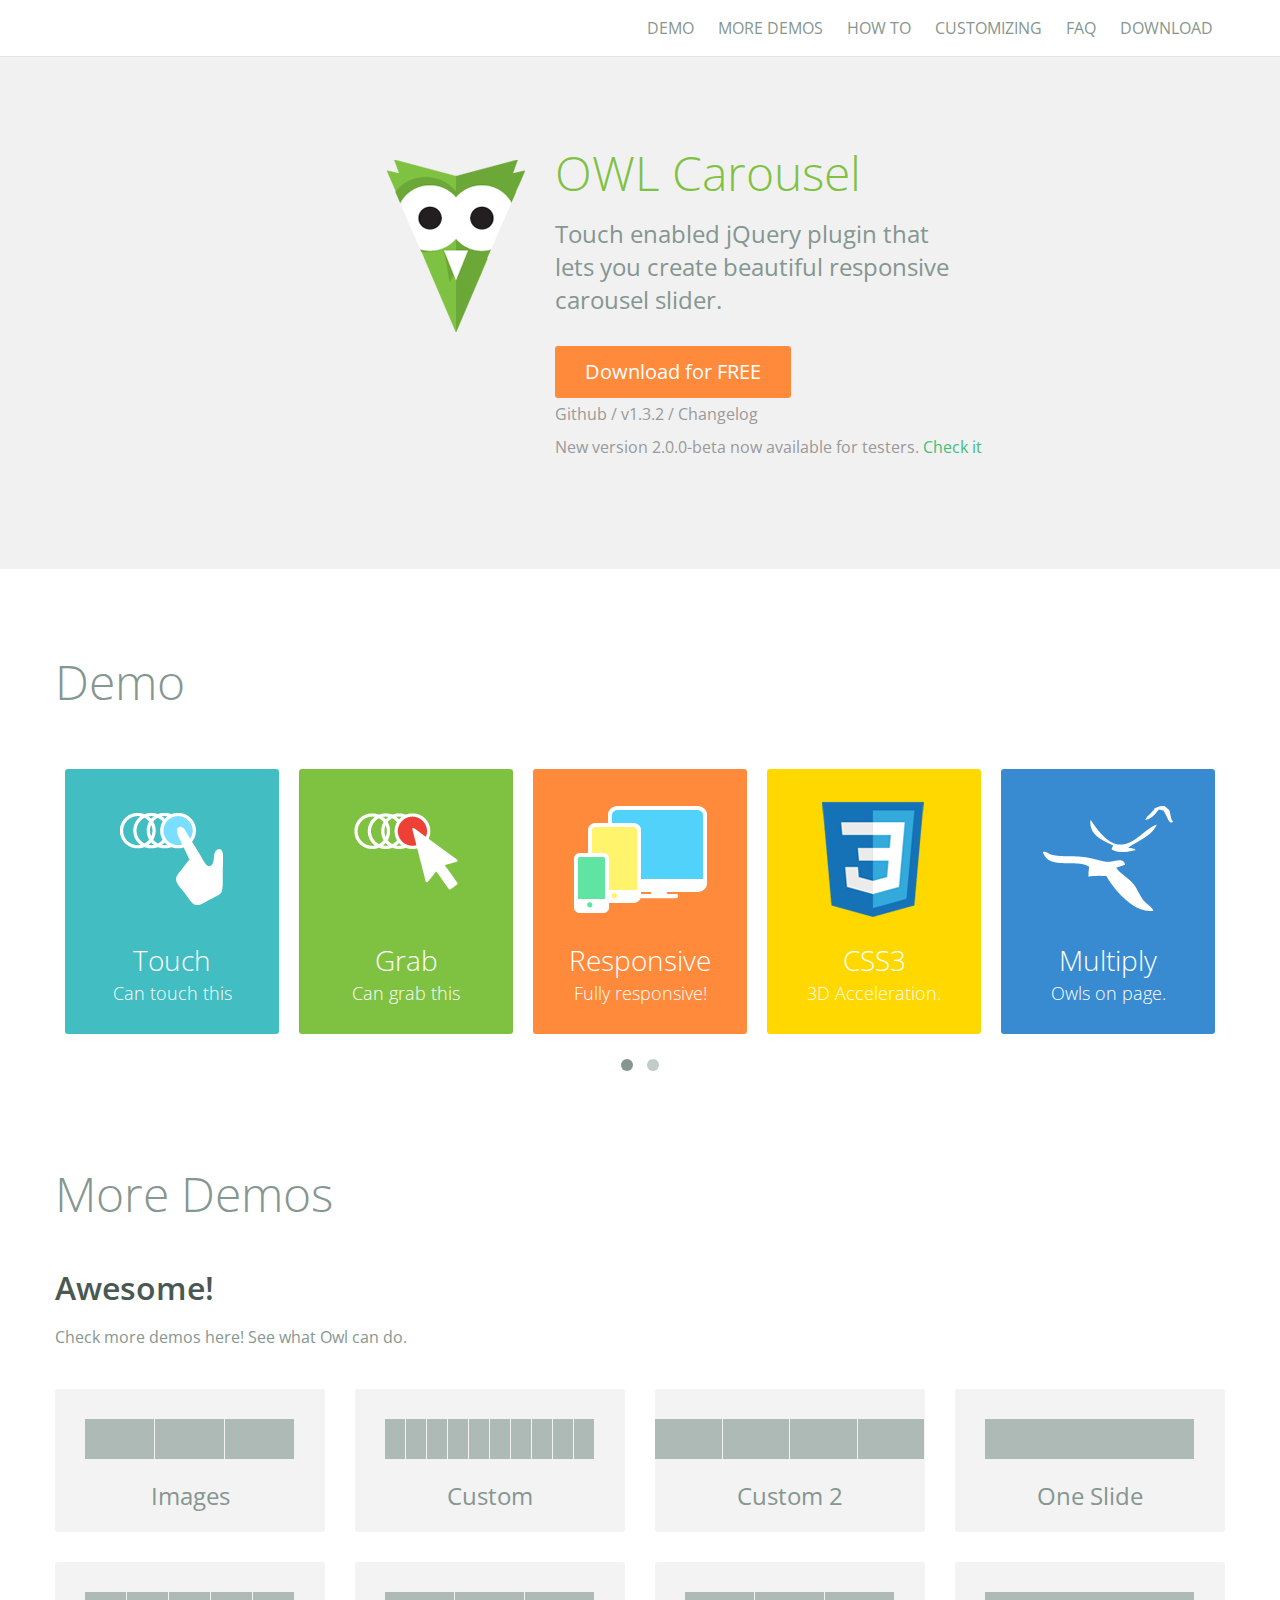
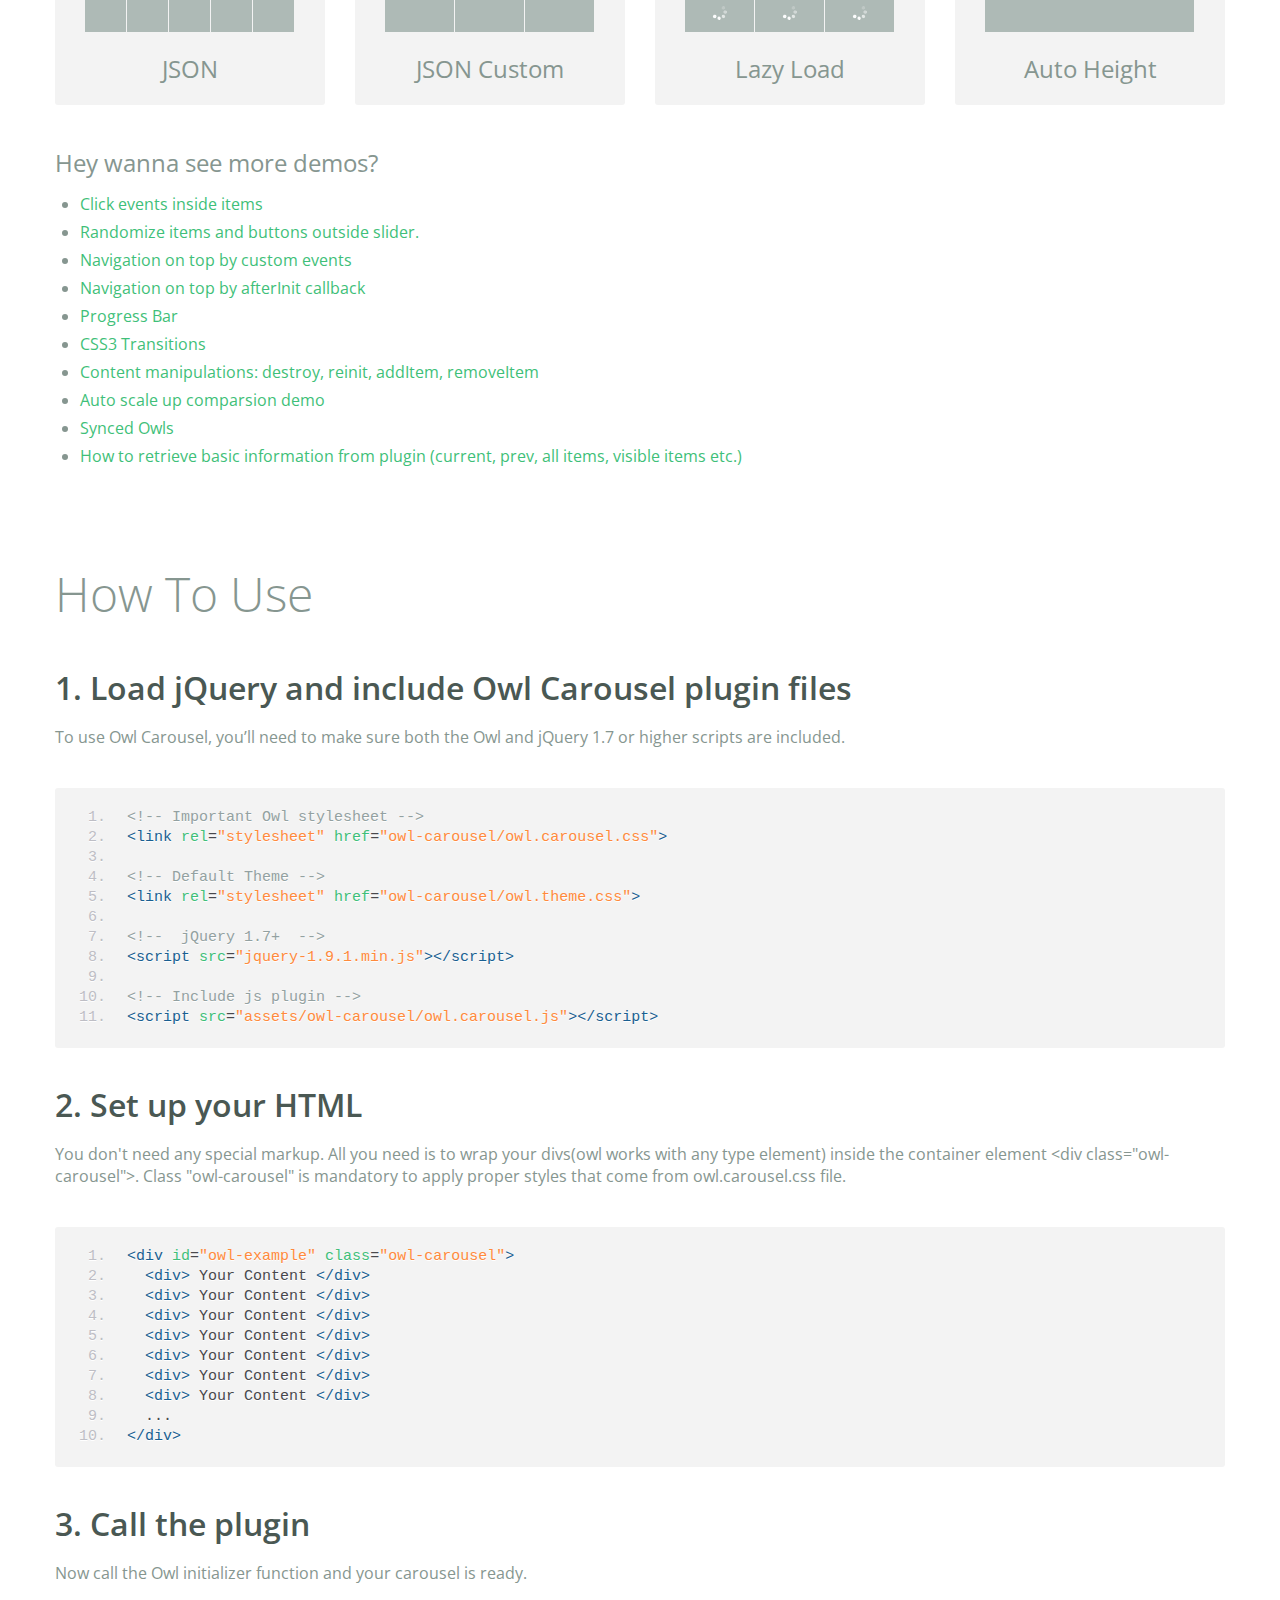
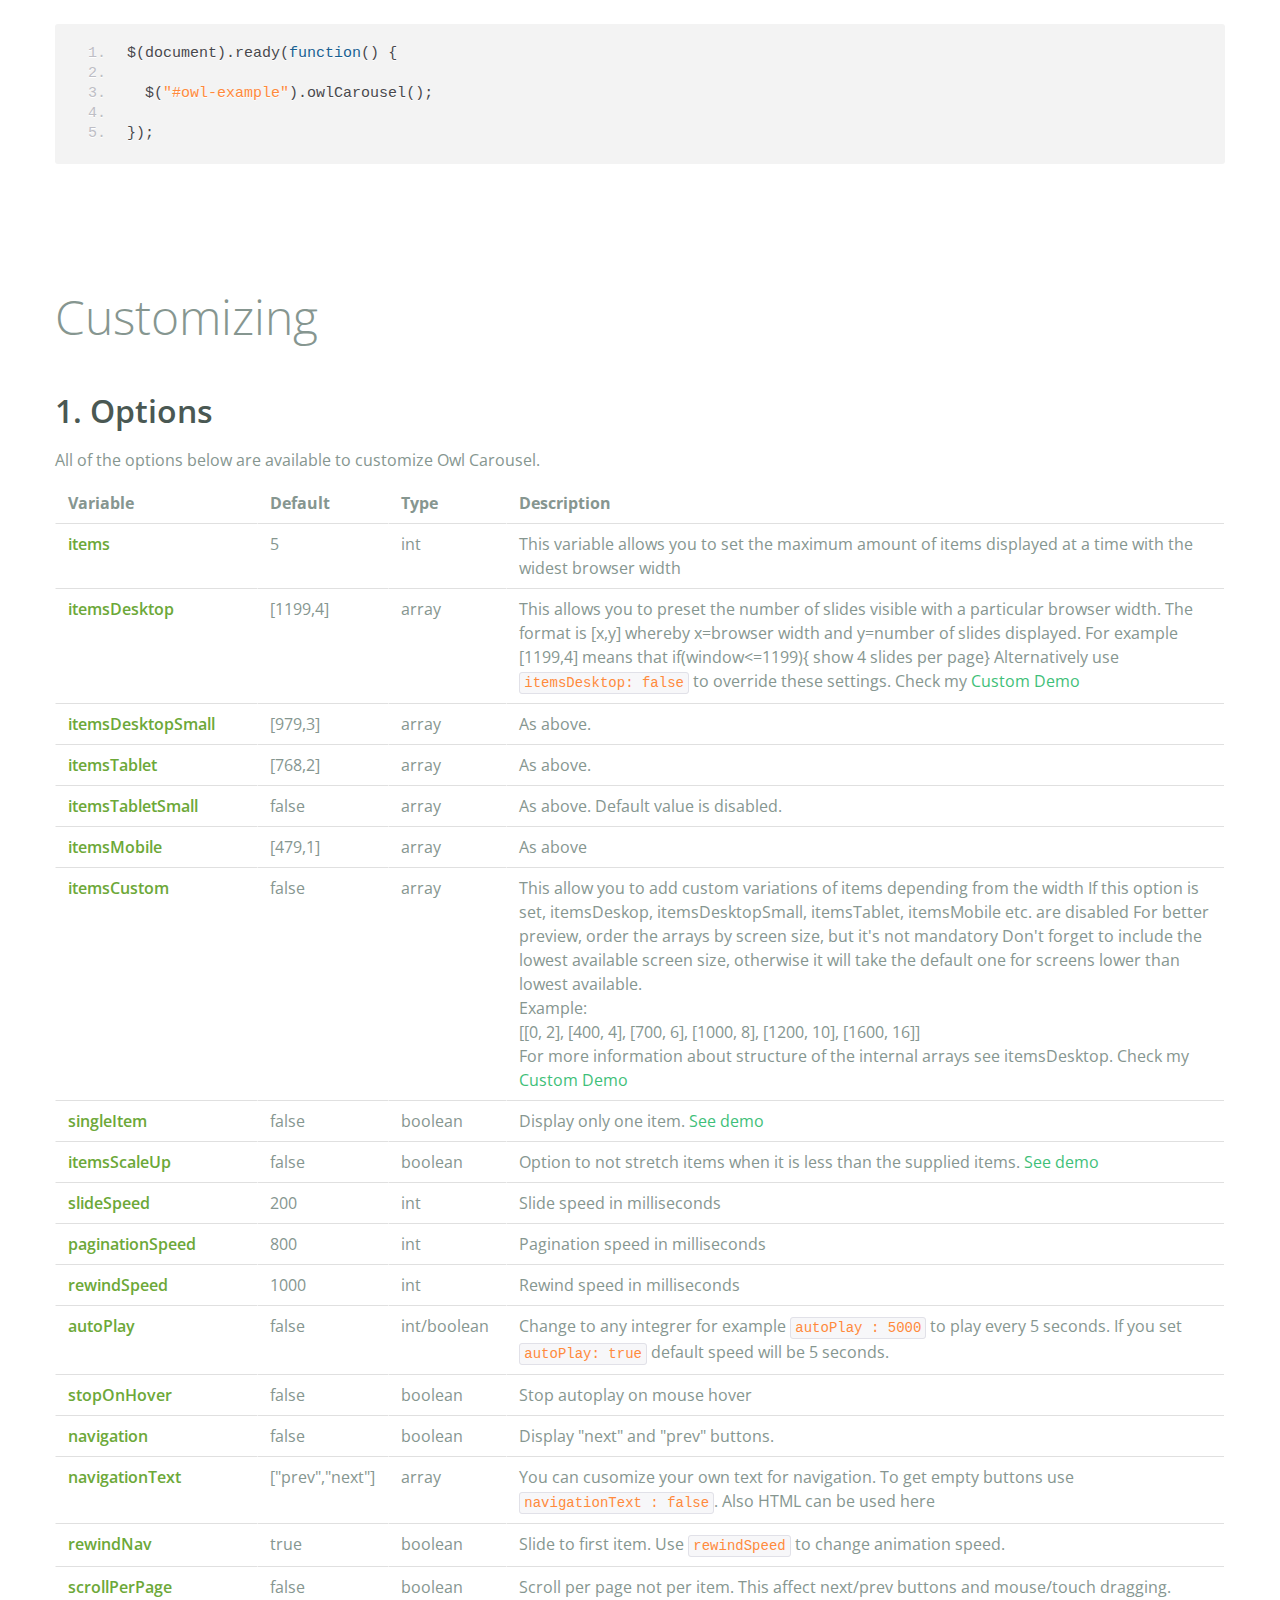
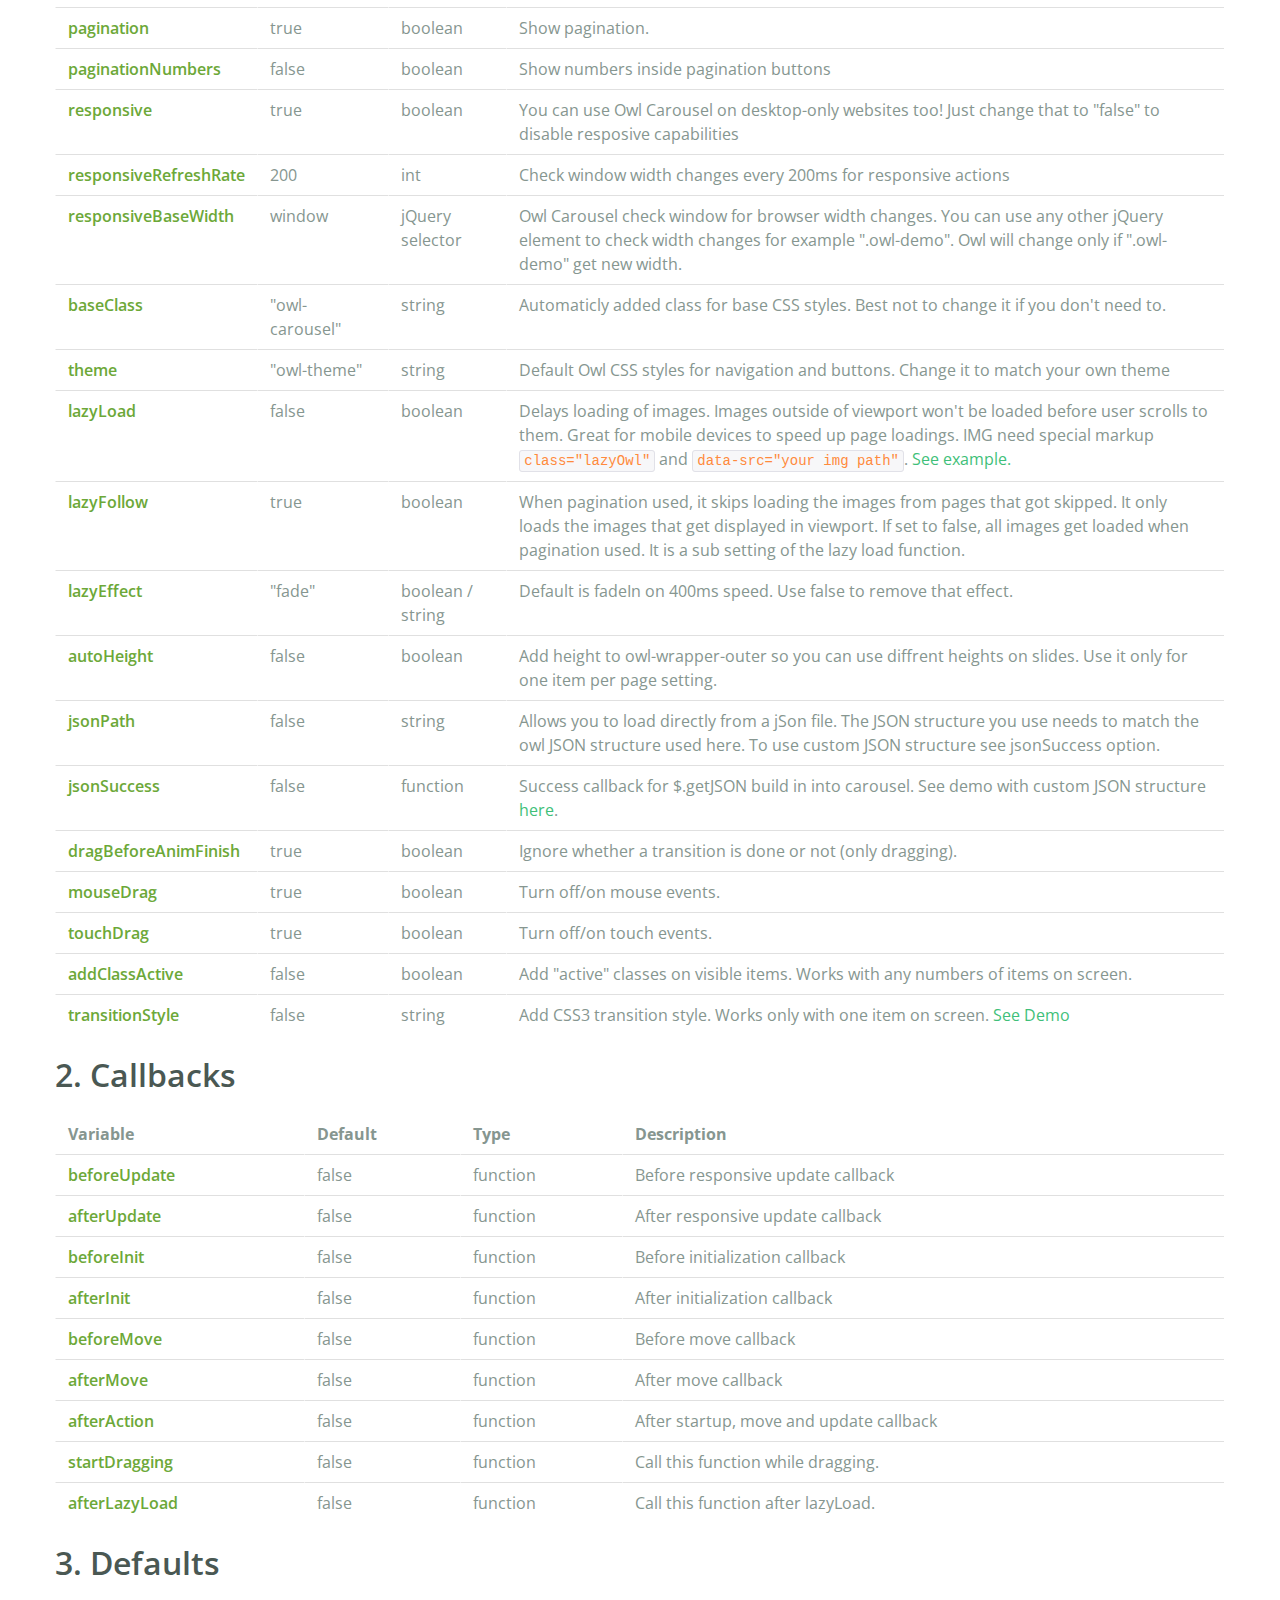
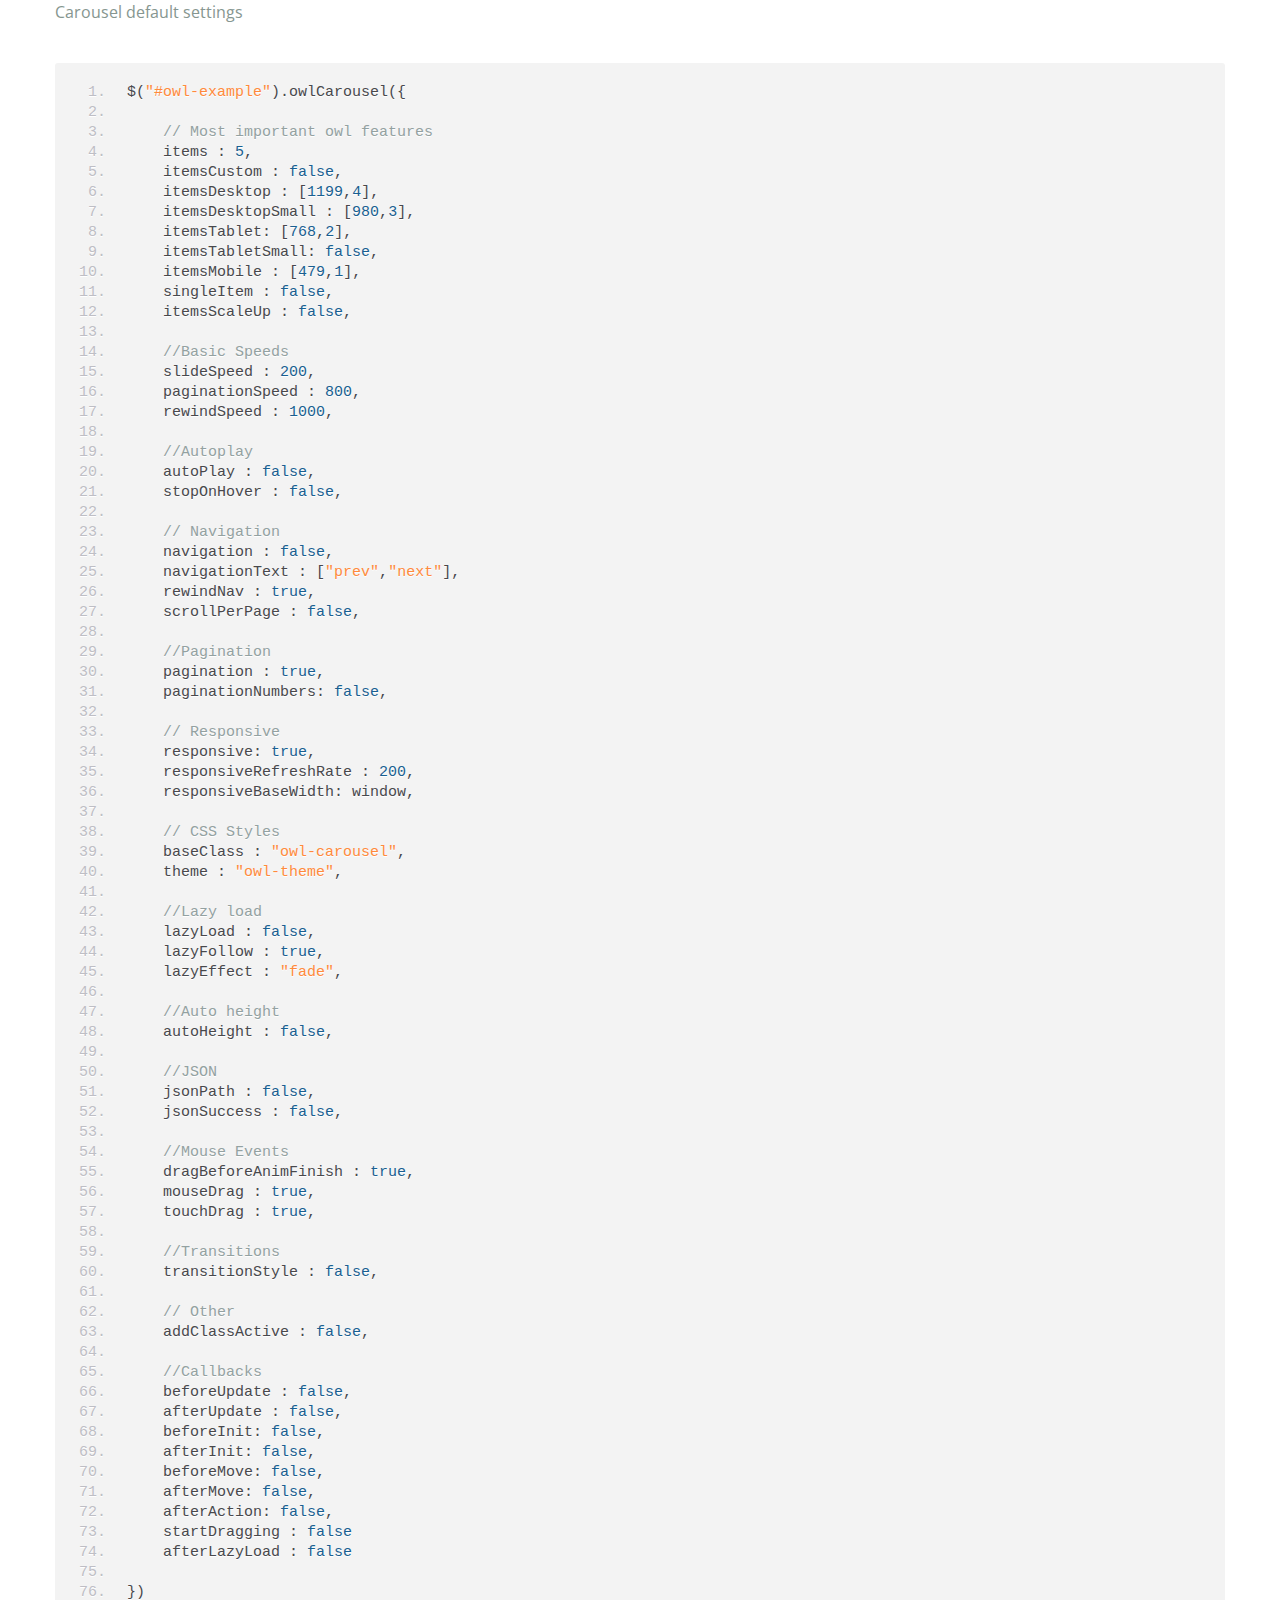
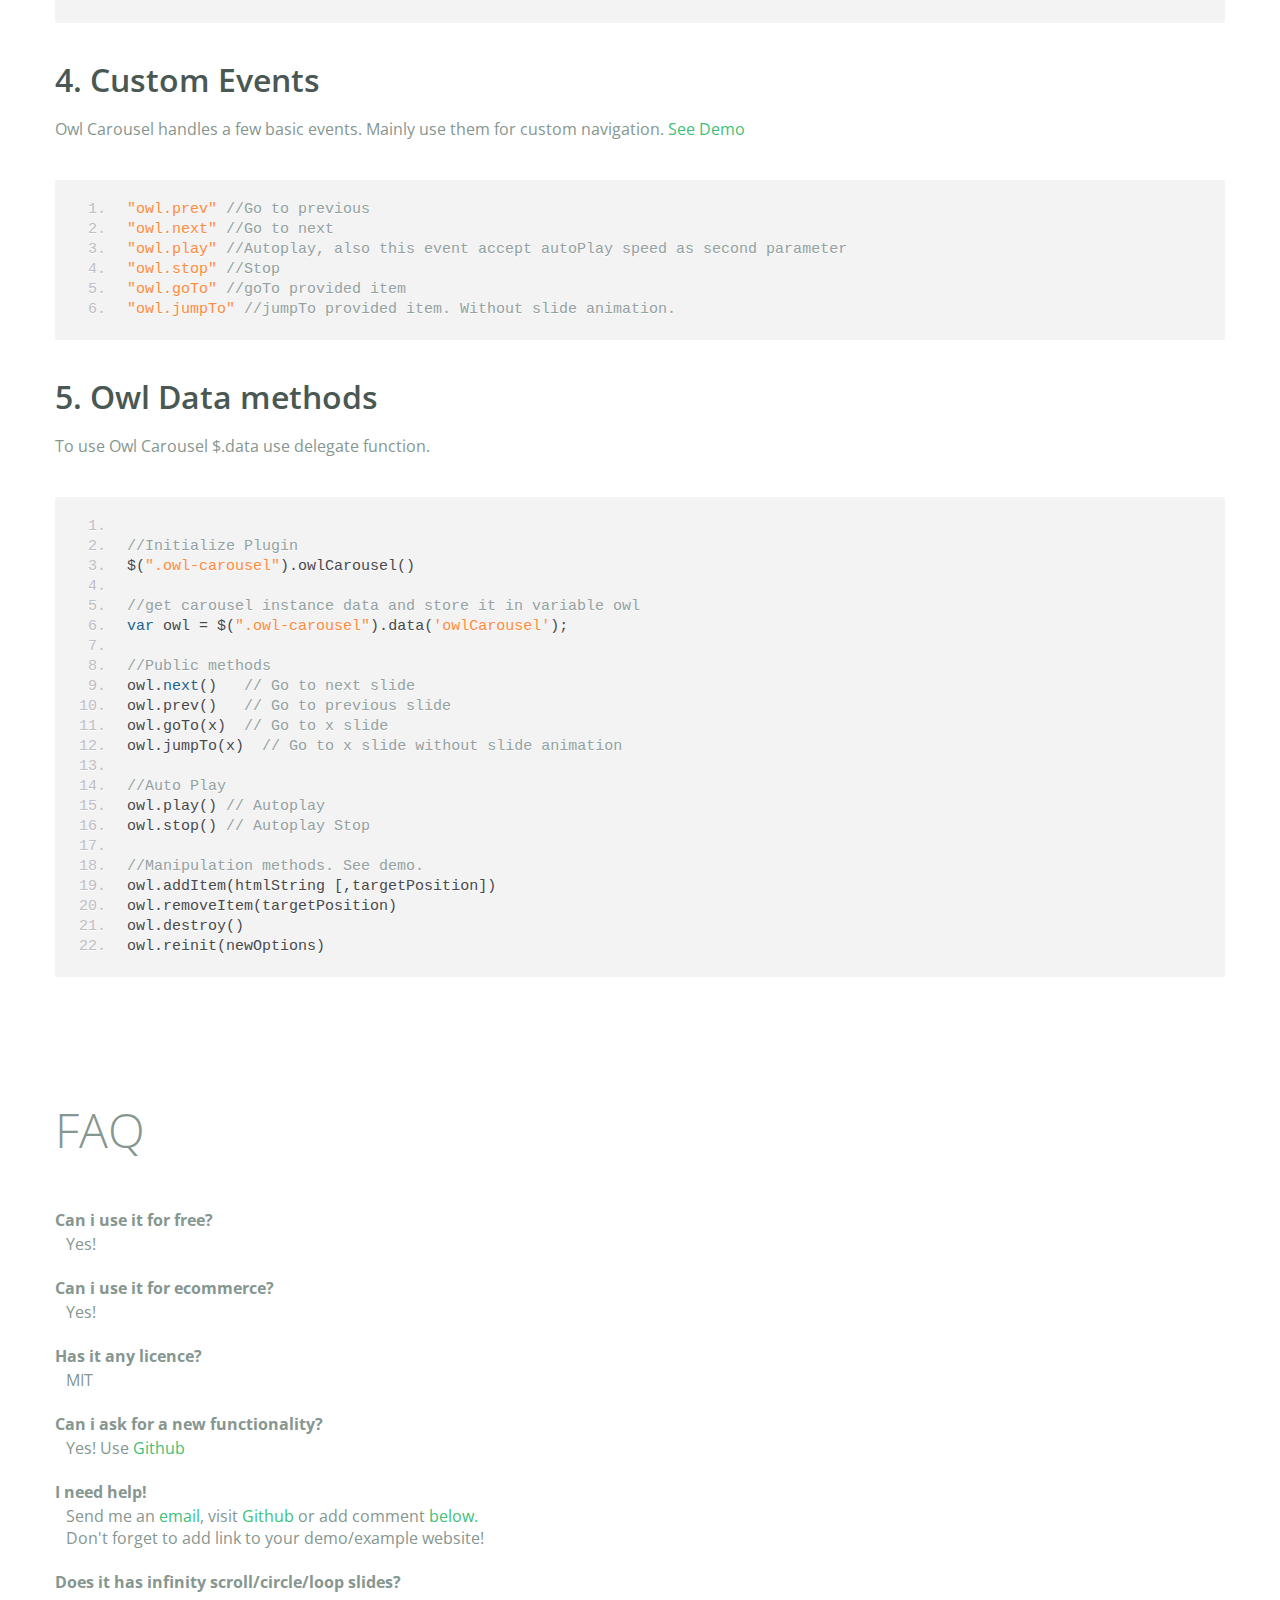
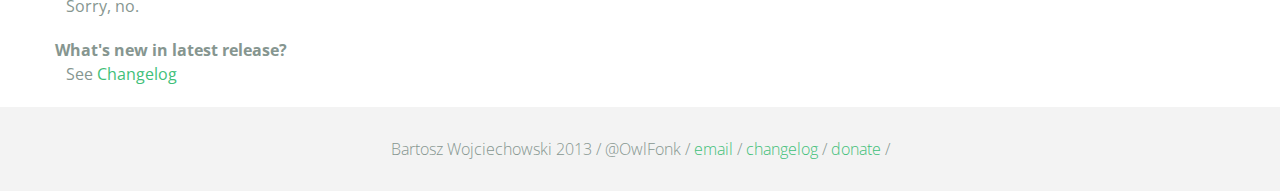
<file: vendor/owl.carousel/index.html>
<!DOCTYPE html>
<html lang="en">
  <head>
    <meta charset="utf-8">
    <title>Owl Carousel</title>
    <meta name="viewport" content="width=device-width, initial-scale=1.0">
    <meta name="description" content="jQuery Responsive Carousel - Owl Carusel">
    <meta name="author" content="Bartosz Wojciechowski">
    <meta name="keywords" content="HTML,CSS,JSON,JavaScript, jQuery, Responsive, Design, Owl, Carousel, Free">

    <link href='http://fonts.googleapis.com/css?family=Open+Sans:400italic,400,300,600,700' rel='stylesheet' type='text/css'>
    <link href="assets/css/bootstrapTheme.css" rel="stylesheet">
    <link href="assets/css/custom.css" rel="stylesheet">

    <!-- Owl Carousel Assets -->
    <link href="owl-carousel/owl.carousel.css" rel="stylesheet">
    <link href="owl-carousel/owl.theme.css" rel="stylesheet">

    <!-- Prettify -->
    <link href="assets/js/google-code-prettify/prettify.css" rel="stylesheet">

    <!-- Le fav and touch icons -->
    <link rel="apple-touch-icon-precomposed" sizes="144x144" href="assets/ico/apple-touch-icon-144-precomposed.png">
    <link rel="apple-touch-icon-precomposed" sizes="114x114" href="assets/ico/apple-touch-icon-114-precomposed.png">
      <link rel="apple-touch-icon-precomposed" sizes="72x72" href="assets/ico/apple-touch-icon-72-precomposed.png">
                    <link rel="apple-touch-icon-precomposed" href="assets/ico/apple-touch-icon-57-precomposed.png">
                                   <link rel="shortcut icon" href="assets/ico/favicon.png">
  </head>
  <body>
      <div id="top-nav" class="navbar navbar-fixed-top">
        <div class="navbar-inner">
          <div class="container">
            <button type="button" class="btn btn-navbar" data-toggle="collapse" data-target=".nav-collapse">
            <span class="icon-bar"></span>
            <span class="icon-bar"></span>
            <span class="icon-bar"></span>
          </button>
            <div class="nav-collapse collapse">
            <ul class="nav pull-right">
              <li><a href="#demo">Demo</a></li>
              <li><a href="#more-demos">More Demos</a></li>
              <li><a href="#how-to">How To</a></li>
              <li><a href="#customizing">Customizing</a></li>
              <li><a href="#faq">FAQ</a></li>
              <li><a href="owl.carousel.zip" class="download" data-spy="affix" data-offset-top="450">Download</a></li>
            </ul>
            </div>
          </div>
        </div>
      </div>

      <div id="header">
        <div class="container">
          <div class="row">
            <div class="span5">
                <img class="logo" src="assets/img/owl-logo.png" alt="Owl Logo">
              </div>
            <div class="span7">
              <h1>OWL Carousel </h1>
              <h3>Touch enabled jQuery plugin that lets you create beautiful responsive carousel slider.</h3>
              <a class="btn btn-success btn-large" href="owl.carousel.zip">Download for FREE</a>
              <p class="muted"><a class="muted" href="https://github.com/OwlFonk/OwlCarousel">Github</a> / v1.3.2 / <a class="muted" href="changelog.html">Changelog</a></p> 
              <p class="muted">New version 2.0.0-beta now available for testers. <a href="http://www.owlgraphic.com/owlcarousel2/">Check it</a></p>
            </div>
          </div>
        </div>
      </div>

      <div id="demo">
        <div class="container">
          <div class="row">
            <div class="span12">
              <h1>Demo</h1>
            </div>
          </div>

          <div class="row">
            <div class="span12">

              <div id="owl-example" class="owl-carousel">

                <div class="item darkCyan">
                  <img src="assets/img/demo-slides/touch.png" alt="Touch">
                    <h3>Touch</h3>
                    <h4>Can touch this</h4>
                </div>
                <div class="item forestGreen">
                  <img src="assets/img/demo-slides/grab.png" alt="Grab">
                    <h3>Grab</h3>
                    <h4>Can grab this</h4>
                </div>
                <div class="item orange">
                  <img src="assets/img/demo-slides/responsive.png" alt="Responsive">
                    <h3>Responsive</h3>
                    <h4>Fully responsive!</h4>
                </div>

                <div class="item yellow">
                  <img src="assets/img/demo-slides/css3.png" alt="CSS3">
                    <h3>CSS3</h3>
                    <h4>3D Acceleration.</h4>
                </div>

                <div class="item dodgerBlue">
                  <img src="assets/img/demo-slides/multi.png" alt="Multi">
                    <h3>Multiply</h3>
                    <h4>Owls on page.</h4>
                </div>

                <div class="item skyBlue">
                  <img src="assets/img/demo-slides/modern.png" alt="Modern Browsers">
                    <h3>Modern</h3>
                    <h4>Browsers Compatibility</h4>
                </div>

                <div class="item zombieGreen">
                  <img src="assets/img/demo-slides/zombie.png" alt="Zombie Browsers - old ones">
                    <h3>Zombie</h3>
                    <h4>Browsers Compatibility</h4>
                </div>

                <div class="item violet">
                  <img src="assets/img/demo-slides/controls.png" alt="Take Control">
                    <h3>Take Control</h3>
                    <h4>The way you like</h4>
                </div>

                <div class="item yellowLight">
                  <img src="assets/img/demo-slides/feather.png" alt="Light">
                    <h3>Light</h3>
                    <h4>As a feather</h4>
                </div>

                <div class="item steelGray">
                  <img src="assets/img/demo-slides/tons.png" alt="Tons of Opotions">
                    <h3>Tons</h3>
                    <h4>of options</h4>
                </div>

              </div>


            </div>
          </div>

        </div>
      </div>

    <div id="more-demos">
      <div class="container">

        <div class="row">
          <div class="span12">
            <h1>More Demos</h1>
            <h2>Awesome!</h2>
            <p>Check more demos here! See what Owl can do.</p>
          </div>
        </div>

        <div class="row demos-row">
          <div class="span3">
            <a href="demos/images.html" class="demo-box">
              <div class="demo-wrapper demo-images clearfix">
                <div class="demo-slide"><div class="bg"></div></div>
                <div class="demo-slide"><div class="bg"></div></div>
                <div class="demo-slide"><div class="bg"></div></div>
              </div>
              <h3>Images</h3>
            </a>
          </div>

          <div class="span3">
            <a href="demos/custom.html" class="demo-box">
              <div class="demo-wrapper demo-custom clearfix">
                <div class="demo-slide"><div class="bg"></div></div>
                <div class="demo-slide"><div class="bg"></div></div>
                <div class="demo-slide"><div class="bg"></div></div>
                <div class="demo-slide"><div class="bg"></div></div>
                <div class="demo-slide"><div class="bg"></div></div>
                <div class="demo-slide"><div class="bg"></div></div>
                <div class="demo-slide"><div class="bg"></div></div>
                <div class="demo-slide"><div class="bg"></div></div>
                <div class="demo-slide"><div class="bg"></div></div>
                <div class="demo-slide"><div class="bg"></div></div>
              </div>
              <h3>Custom</h3>
            </a>
          </div>

          <div class="span3">
            <a href="demos/itemsCustom.html" class="demo-box">
              <div class="demo-wrapper demo-full clearfix">
                <div class="demo-slide"><div class="bg"></div></div>
                <div class="demo-slide"><div class="bg"></div></div>
                <div class="demo-slide"><div class="bg"></div></div>
                <div class="demo-slide"><div class="bg"></div></div>
              </div>
              <h3>Custom 2</h3>
            </a>
          </div>

          <div class="span3">
            <a href="demos/one.html" class="demo-box">
              <div class="demo-wrapper demo-one clearfix">
                <div class="demo-slide"><div class="bg"></div></div>
              </div>
              <h3>One Slide</h3>
            </a>
          </div>

        </div>
        <div class="row demos-row">
          <div class="span3">
            <a href="demos/json.html" class="demo-box">
              <div class="demo-wrapper demo-Json clearfix">
                <div class="demo-slide"><div class="bg"></div></div>
                <div class="demo-slide"><div class="bg"></div></div>
                <div class="demo-slide"><div class="bg"></div></div>
                <div class="demo-slide"><div class="bg"></div></div>
                <div class="demo-slide"><div class="bg"></div></div>
              </div>
              <h3>JSON</h3>
            </a>
          </div>

          <div class="span3">
            <a href="demos/customJson.html" class="demo-box">
              <div class="demo-wrapper demo-Json-custom clearfix">
                <div class="demo-slide"><div class="bg"></div></div>
                <div class="demo-slide"><div class="bg"></div></div>
                <div class="demo-slide"><div class="bg"></div></div>
              </div>
              <h3>JSON Custom</h3>
            </a>
          </div>

          <div class="span3">
            <a href="demos/lazyLoad.html" class="demo-box">
              <div class="demo-wrapper demo-lazy clearfix">
                <div class="demo-slide"><div class="bg"></div></div>
                <div class="demo-slide"><div class="bg"></div></div>
                <div class="demo-slide"><div class="bg"></div></div>
              </div>
              <h3>Lazy Load</h3>
            </a>
          </div>

          <div class="span3">
            <a href="demos/autoHeight.html" class="demo-box">
              <div class="demo-wrapper demo-height clearfix">
                <div class="demo-slide"><div class="bg"></div></div>
              </div>
              <h3>Auto Height</h3>
            </a>
          </div>

          
        </div>

        <div class="row">
          <div class="span12">
            <h3>Hey wanna see more demos?</h3>
            <ul>
              <li>
                <a href="demos/click.html">Click events inside items</a>
              </li>
              <li>
                <a href="demos/randomOrder.html">Randomize items and buttons outside slider.</a>
              </li>
              <li>
                <a href="demos/navOnTop.html">Navigation on top by custom events</a>
              </li>
              <li>
                <a href="demos/navOnTop2.html">Navigation on top by afterInit callback</a>
              </li>
              <li>
                <a href="demos/progressBar.html">Progress Bar</a>
              </li>
              <li>
                <a href="demos/transitions.html">CSS3 Transitions</a>
              </li>
              <li>
                <a href="demos/manipulations.html">Content manipulations: destroy, reinit, addItem, removeItem</a>
              </li>
              <li>
                <a href="demos/scaleup.html">Auto scale up comparsion demo</a>
              </li>
              <li>
                <a href="demos/sync.html">Synced Owls</a>
              </li>
              <li>
                <a href="demos/owlStatus.html">How to retrieve basic information from plugin (current, prev, all items, visible items etc.)</a>
              </li>
            </ul>
            
          </div>
        </div>


      </div>
    </div>

    <div id="how-to">
      <div class="container">
        <div class="row">
          <div class="span12">
            <h1>How To Use</h1>
            <h2>1. Load jQuery and include Owl Carousel plugin files</h2>
            <p>To use Owl Carousel, you’ll need to make sure both the Owl and jQuery 1.7 or higher scripts are included.</p>
<pre class="pre-show prettyprint linenums">
&lt;!-- Important Owl stylesheet --&gt;
&lt;link rel="stylesheet" href="owl-carousel/owl.carousel.css"&gt;

&lt;!-- Default Theme --&gt;
&lt;link rel="stylesheet" href="owl-carousel/owl.theme.css"&gt;

&lt;!--  jQuery 1.7+  --&gt;
&lt;script src="jquery-1.9.1.min.js"&gt;&lt;/script&gt;

&lt;!-- Include js plugin --&gt;
&lt;script src="assets/owl-carousel/owl.carousel.js"&gt;&lt;/script&gt;
</pre>
          <h2>2. Set up your HTML</h2>
          <p>You don't need any special markup. All you need is to wrap your divs(owl works with any type element) inside the container element &lt;div class="owl-carousel"&gt;. Class "owl-carousel" is mandatory to apply proper styles that come from owl.carousel.css file.</p>
<pre class="pre-show prettyprint linenums">
&lt;div id="owl-example" class="owl-carousel"&gt;
  &lt;div&gt; Your Content &lt;/div&gt;
  &lt;div&gt; Your Content &lt;/div&gt;
  &lt;div&gt; Your Content &lt;/div&gt;
  &lt;div&gt; Your Content &lt;/div&gt;
  &lt;div&gt; Your Content &lt;/div&gt;
  &lt;div&gt; Your Content &lt;/div&gt;
  &lt;div&gt; Your Content &lt;/div&gt;
  ...
&lt;/div>
</pre>    
          <h2>3. Call the plugin</h2>
          <p>Now call the Owl initializer function and your carousel is ready.</p>
<pre class="pre-show prettyprint linenums">
$(document).ready(function() {

  $("#owl-example").owlCarousel();

});
</pre>  
          </div>
        </div>
      </div>
    </div>


    <div id="customizing">
      <div class="container">
        <div class="row">
          <div class="span12">
            <h1>Customizing</h1>
            <h2>1. Options</h2>
            <p>All of the options below are available to customize Owl Carousel.</p> 
            <table class="table hp-table table-bordered table-striped">
              <thead>
                <tr>
                  <th>Variable</th>
                  <th>Default</th>
                  <th>Type</th>
                  <th>Description</th>
                </tr>
              </thead>
              <tbody>
                <tr>
                  <td><span class="text-emp">items</span></td>
                  <td>5</td>
                  <td>int</td>
                  <td>This variable allows you to set the maximum amount of items displayed at a time with the widest browser width</td>
                </tr>
                 <tr>
                  <td><span class="text-emp">itemsDesktop</span></td>
                  <td>[1199,4]</td>
                  <td>array</td>
                  <td>This allows you to preset the number of slides visible with a particular browser width. The format is [x,y] whereby x=browser width and y=number of slides displayed. For example [1199,4] means that if(window&lt;=1199){ show 4 slides per page}
                    Alternatively use <code>itemsDesktop: false</code> to override these settings. Check my <a href="demos/custom.html">Custom Demo</a></td>
                </tr>
                <tr>
                  <td><span class="text-emp">itemsDesktopSmall</span></td>
                  <td>[979,3]</td>
                  <td>array</td>
                  <td>As above.</td>
                </tr>
                <tr>
                  <td><span class="text-emp">itemsTablet</span></td>
                  <td>[768,2]</td>
                  <td>array</td>
                  <td>As above.</td>
                </tr>
                <tr>
                  <td><span class="text-emp">itemsTabletSmall</span></td>
                  <td>false</td>
                  <td>array</td>
                  <td>As above. Default value is disabled.</td>
                </tr>
                <tr>
                  <td><span class="text-emp">itemsMobile</span></td>
                  <td>[479,1]</td>
                  <td>array</td>
                  <td>As above</td>
                </tr>
                <tr>
                  <td><span class="text-emp">itemsCustom</span></td>
                  <td>false</td>
                  <td>array</td>
                  <td>
                    This allow you to add custom variations of items depending from the width
                    If this option is set, itemsDeskop, itemsDesktopSmall, itemsTablet, itemsMobile etc. are disabled
                    For better preview, order the arrays by screen size, but it's not mandatory
                    Don't forget to include the lowest available screen size, otherwise it will take the default one for screens lower than lowest available.
                    <br />Example:<br /> [[0, 2], [400, 4], [700, 6], [1000, 8], [1200, 10], [1600, 16]]<br />
                    For more information about structure of the internal arrays see itemsDesktop. Check my <a href="demos/custom.html">Custom Demo</a></td>
                </tr>
                <tr>
                  <td><span class="text-emp">singleItem</span></td>
                  <td>false</td>
                  <td>boolean</td>
                  <td>Display only one item. <a href="demos/one.html">See demo</a></td>
                </tr>
                <tr>
                  <td><span class="text-emp">itemsScaleUp</span></td>
                  <td>false</td>
                  <td>boolean</td>
                  <td>Option to not stretch items when it is less than the supplied items. <a href="demos/scaleup.html">See demo</a></td>
                </tr>
                <tr>
                  <td><span class="text-emp">slideSpeed</span></td>
                  <td>200</td>
                  <td>int</td>
                  <td>Slide speed in milliseconds</td>
                </tr>
                <tr>
                  <td><span class="text-emp">paginationSpeed</span></td>
                  <td>800</td>
                  <td>int</td>
                  <td>Pagination speed in milliseconds</td>
                </tr>
                <tr>
                  <td><span class="text-emp">rewindSpeed</span></td>
                  <td>1000</td>
                  <td>int</td>
                  <td>Rewind speed in milliseconds</td>
                </tr>
                <tr>
                  <td><span class="text-emp">autoPlay</span></td>
                  <td>false</td>
                  <td>int/boolean</td>
                  <td>Change to any integrer for example <code>autoPlay : 5000</code> to play every 5 seconds. If you set <code>autoPlay: true</code> default speed will be 5 seconds.</td>
                </tr>
                <tr>
                <tr>
                  <td><span class="text-emp">stopOnHover</span></td>
                  <td>false</td>
                  <td>boolean</td>
                  <td>Stop autoplay on mouse hover</td>
                </tr>
                <tr>
                <tr>
                  <td><span class="text-emp">navigation</span></td>
                  <td>false</td>
                  <td>boolean</td>
                  <td>Display "next" and "prev" buttons.</td>
                </tr>
                <tr>
                  <td><span class="text-emp">navigationText</span></td>
                  <td>["prev","next"]</td>
                  <td>array</td>
                  <td>You can cusomize your own text for navigation. To get empty buttons use <code>navigationText : false</code>. Also HTML can be used here</td>
                </tr>
                <tr>
                  <td><span class="text-emp">rewindNav</span></td>
                  <td>true</td>
                  <td>boolean</td>
                  <td>Slide to first item. Use <code>rewindSpeed</code> to change animation speed. </td>
                </tr>
                <tr>
                  <td><span class="text-emp">scrollPerPage</span></td>
                  <td>false</td>
                  <td>boolean</td>
                  <td>Scroll per page not per item. This affect next/prev buttons and mouse/touch dragging.</td>
                </tr>
                <tr>
                  <td><span class="text-emp">pagination</span></td>
                  <td>true</td>
                  <td>boolean</td>
                  <td>Show pagination.</td>
                </tr>
                <tr>
                  <td><span class="text-emp">paginationNumbers</span></td>
                  <td>false</td>
                  <td>boolean</td>
                  <td>Show numbers inside pagination buttons</td>
                </tr>
                <tr>
                  <td><span class="text-emp">responsive</span></td>
                  <td>true</td>
                  <td>boolean</td>
                  <td>You can use Owl Carousel on desktop-only websites too! Just change that to "false" to disable resposive capabilities</td>
                </tr>
                <tr>
                  <td><span class="text-emp">responsiveRefreshRate</span></td>
                  <td>200</td>
                  <td>int</td>
                  <td>Check window width changes every 200ms for responsive actions</td>
                </tr>
                <tr>
                  <td><span class="text-emp">responsiveBaseWidth</span></td>
                  <td>window</td>
                  <td>jQuery selector</td>
                  <td>Owl Carousel check window for browser width changes. You can use any other jQuery element to check width changes for example ".owl-demo". Owl will change only if ".owl-demo" get new width.</td>
                </tr>
                <tr>
                  <td><span class="text-emp">baseClass</span></td>
                  <td>"owl-carousel"</td>
                  <td>string</td>
                  <td>Automaticly added class for base CSS styles. Best not to change it if you don't need to.</td>
                </tr>
                <tr>
                  <td><span class="text-emp">theme</span></td>
                  <td>"owl-theme"</td>
                  <td>string</td>
                  <td>Default Owl CSS styles for navigation and buttons. Change it to match your own theme</td>
                </tr>
                <tr>
                  <td><span class="text-emp">lazyLoad</span></td>
                  <td>false</td>
                  <td>boolean</td>
                  <td>Delays loading of images. Images outside of viewport won't be loaded before user scrolls to them. Great for mobile devices to speed up page loadings. IMG need special markup <code>class="lazyOwl"</code> and <code>data-src="your img path"</code>. <a href="demos/lazyLoad.html">See example.</a></td>
                </tr>
                <tr>
                  <td><span class="text-emp">lazyFollow</span></td>
                  <td>true</td>
                  <td>boolean</td>
                  <td>When pagination used, it skips loading the images from pages that got skipped. It only loads the images that get displayed in viewport. If set to false, all images get loaded when pagination used. It is a sub setting of the lazy load function.</td>
                </tr>
                <tr>
                  <td><span class="text-emp">lazyEffect</span></td>
                  <td>"fade"</td>
                  <td>boolean / string</td>
                  <td>Default is fadeIn on 400ms speed. Use false to remove that effect.</td>
                </tr>
                <tr>
                  <td><span class="text-emp">autoHeight</span></td>
                  <td>false</td>
                  <td>boolean</td>
                  <td>Add height to owl-wrapper-outer so you can use diffrent heights on slides. Use it only for one item per page setting.</td>
                </tr>
                <tr>
                  <td><span class="text-emp">jsonPath</span></td>
                  <td>false</td>
                  <td>string</td>
                  <td>Allows you to load directly from a jSon file. The JSON structure you use needs to match the owl JSON structure used here. To use custom JSON structure see jsonSuccess option.</td>
                </tr>
                <tr>
                  <td><span class="text-emp">jsonSuccess</span></td>
                  <td>false</td>
                  <td>function</td>
                  <td>Success callback for $.getJSON build in into carousel. See demo with custom JSON structure <a href="demos/customJson.html">here</a>. </td>
                </tr>
                <tr>
                  <td><span class="text-emp">dragBeforeAnimFinish</span></td>
                  <td>true</td>
                  <td>boolean</td>
                  <td>Ignore whether a transition is done or not (only dragging).</td>
                </tr>
                <tr>
                  <td><span class="text-emp">mouseDrag</span></td>
                  <td>true</td>
                  <td>boolean</td>
                  <td>Turn off/on mouse events.</td>
                </tr>
                <tr>
                  <td><span class="text-emp">touchDrag</span></td>
                  <td>true</td>
                  <td>boolean</td>
                  <td>Turn off/on touch events.</td>
                </tr>
                <tr>
                  <td><span class="text-emp">addClassActive</span></td>
                  <td>false</td>
                  <td>boolean</td>
                  <td>Add "active" classes on visible items. Works with any numbers of items on screen.</td>
                </tr>
                <tr>
                  <td><span class="text-emp">transitionStyle</span></td>
                  <td>false</td>
                  <td>string</td>
                  <td>Add CSS3 transition style. Works only with one item on screen. <a href="demos/transitions.html">See Demo</a></td>
                </tr>
              </tbody>
            </table>
            <h2>2. Callbacks</h2>
            <table class="table hp-table table-bordered table-striped">
              <thead>
                <tr>
                  <th>Variable</th>
                  <th>Default</th>
                  <th>Type</th>
                  <th>Description</th>
                </tr>
              </thead>
              <tbody>
                <tr>
                  <td><span class="text-emp">beforeUpdate</span></td>
                  <td>false</td>
                  <td>function</td>
                  <td>Before responsive update callback</td>
                </tr>
                <tr>
                  <td><span class="text-emp">afterUpdate</span></td>
                  <td>false</td>
                  <td>function</td>
                  <td>After responsive update callback</td>
                </tr>
                <tr>
                  <td><span class="text-emp">beforeInit</span></td>
                  <td>false</td>
                  <td>function</td>
                  <td>Before initialization callback</td>
                </tr>
                <tr>
                  <td><span class="text-emp">afterInit</span></td>
                  <td>false</td>
                  <td>function</td>
                  <td>After initialization callback</td>
                </tr>
                <tr>
                  <td><span class="text-emp">beforeMove</span></td>
                  <td>false</td>
                  <td>function</td>
                  <td>Before move callback</td>
                </tr>
                <tr>
                  <td><span class="text-emp">afterMove</span></td>
                  <td>false</td>
                  <td>function</td>
                  <td>After move callback</td>
                </tr>
                <tr>
                  <td><span class="text-emp">afterAction</span></td>
                  <td>false</td>
                  <td>function</td>
                  <td>After startup, move and update callback</td>
                </tr>
                <tr>
                  <td><span class="text-emp">startDragging</span></td>
                  <td>false</td>
                  <td>function</td>
                  <td>Call this function while dragging.</td>
                </tr>
                <tr>
                  <td><span class="text-emp">afterLazyLoad</span></td>
                  <td>false</td>
                  <td>function</td>
                  <td>Call this function after lazyLoad.</td>
                </tr>
              </tbody>
            </table>

              <h2>3. Defaults</h2>
              <p>Carousel default settings</p>
<pre class="pre-show prettyprint linenums">
$("#owl-example").owlCarousel({

    // Most important owl features
    items : 5,
    itemsCustom : false,
    itemsDesktop : [1199,4],
    itemsDesktopSmall : [980,3],
    itemsTablet: [768,2],
    itemsTabletSmall: false,
    itemsMobile : [479,1],
    singleItem : false,
    itemsScaleUp : false,

    //Basic Speeds
    slideSpeed : 200,
    paginationSpeed : 800,
    rewindSpeed : 1000,

    //Autoplay
    autoPlay : false,
    stopOnHover : false,

    // Navigation
    navigation : false,
    navigationText : ["prev","next"],
    rewindNav : true,
    scrollPerPage : false,

    //Pagination
    pagination : true,
    paginationNumbers: false,

    // Responsive 
    responsive: true,
    responsiveRefreshRate : 200,
    responsiveBaseWidth: window,

    // CSS Styles
    baseClass : "owl-carousel",
    theme : "owl-theme",

    //Lazy load
    lazyLoad : false,
    lazyFollow : true,
    lazyEffect : "fade",

    //Auto height
    autoHeight : false,

    //JSON 
    jsonPath : false, 
    jsonSuccess : false,

    //Mouse Events
    dragBeforeAnimFinish : true,
    mouseDrag : true,
    touchDrag : true,

    //Transitions
    transitionStyle : false,

    // Other
    addClassActive : false,

    //Callbacks
    beforeUpdate : false,
    afterUpdate : false,
    beforeInit: false, 
    afterInit: false, 
    beforeMove: false, 
    afterMove: false,
    afterAction: false,
    startDragging : false
    afterLazyLoad : false

})
</pre>
              <h2>4. Custom Events</h2>
              <p>Owl Carousel handles a few basic events. Mainly use them for custom navigation. <a href="demos/custom.html">See Demo</a></p>

<pre class="pre-show prettyprint linenums">
"owl.prev" //Go to previous
"owl.next" //Go to next
"owl.play" //Autoplay, also this event accept autoPlay speed as second parameter
"owl.stop" //Stop
"owl.goTo" //goTo provided item
"owl.jumpTo" //jumpTo provided item. Without slide animation.
</pre>

              <h2>5. Owl Data methods</h2>
              <p>To use Owl Carousel $.data use delegate function.</p>
              
<pre class="pre-show prettyprint linenums">

//Initialize Plugin
$(".owl-carousel").owlCarousel()

//get carousel instance data and store it in variable owl
var owl = $(".owl-carousel").data('owlCarousel');

//Public methods
owl.next()   // Go to next slide
owl.prev()   // Go to previous slide
owl.goTo(x)  // Go to x slide
owl.jumpTo(x)  // Go to x slide without slide animation

//Auto Play
owl.play() // Autoplay
owl.stop() // Autoplay Stop

//Manipulation methods. <a href="demos/manipulations.html">See demo.</a>
owl.addItem(htmlString [,targetPosition])
owl.removeItem(targetPosition)
owl.destroy()
owl.reinit(newOptions)
</pre>
          </div>
        </div>
      </div>
    </div>

    <div id="faq" class="container">
      <div class="row">
        <div class="span12">
          <h1>FAQ</h1>
          <dl>
            <dt>Can i use it for free?</dt>
            <dd>Yes!</dd>
            <dt>Can i use it for ecommerce?</dt>
            <dd>Yes!</dd>
            <dt>Has it any licence?</dt>
            <dd>MIT</dd>
            <dt>Can i ask for a new functionality?</dt>
            <dd>Yes! Use <a href="https://github.com/OwlFonk/OwlCarousel">Github</a></dd>
            <dt>I need help!</dt>
            <dd>Send me an <a href="mailto:owl@owlgraphic.com?subject=Hey Owl! I need help">email</a>, visit <a href="https://github.com/OwlFonk/OwlCarousel">Github</a> or add comment <a href="#disqus">below.</a><br>Don't forget to add link to your demo/example website!</dd>
            <dt>Does it has infinity scroll/circle/loop slides?</dt>
            <dd>Sorry, no.</dd>
            <dt>What's new in latest release?</dt>
            <dd>See <a href="changelog.html">Changelog</a></dd>
          </dl>
        </div>
      </div>
    </div>

    <div class="container disqus">
        <div class="row">
          <div class="span12">
            <h1>Disqus</h1>

    <div id="disqus_thread"></div>
    <noscript>Please enable JavaScript to view the <a href="http://disqus.com/?ref_noscript">comments powered by Disqus.</a></noscript>
    <a href="http://disqus.com" class="dsq-brlink">comments powered by <span class="logo-disqus">Disqus</span></a>
      </div>
    </div>
  </div>

    <div id="footer">
      <div class="container">
        <div class="row">
          <div class="span12">
            <h5>Bartosz Wojciechowski 2013 / @OwlFonk / 
            <a href="mailto:owl@owlgraphic.com?subject=Hey Owl!">email</a> / 
            <a href="changelog.html">changelog</a> /
            <a href="https://www.paypal.com/cgi-bin/webscr?cmd=_s-xclick&hosted_button_id=EFSGXZS7V2U9N">donate</a> / 
            <a href="https://twitter.com/share" class="twitter-share-button" data-url="http://owlgraphic.com/owlcarousel/" data-text="Awesome jQuery Owl Carousel Responsive Plugin" data-via="OwlFonk" data-count="none" data-hashtags="owlcarousel"></a>
            <script>
            var owldomain = window.location.hostname.indexOf("owlgraphic");
            if(owldomain !== -1){
              !function(d,s,id){var js,fjs=d.getElementsByTagName(s)[0],p=/^http:/.test(d.location)?'http':'https';if(!d.getElementById(id)){js=d.createElement(s);js.id=id;js.src=p+'://platform.twitter.com/widgets.js';fjs.parentNode.insertBefore(js,fjs);}}(document, 'script', 'twitter-wjs');
            }
            </script>
            </h5>
          </div>
        </div>
      </div>
    </div>


    <script src="assets/js/jquery-1.9.1.min.js"></script>
    <script src="owl-carousel/owl.carousel.min.js"></script>

    <!-- Frontpage Demo -->
    <script>

    $(document).ready(function($) {
      $("#owl-example").owlCarousel();
    });


    $("body").data("page", "frontpage");

    </script>
    <script src="assets/js/bootstrap-collapse.js"></script>
    <script src="assets/js/bootstrap-transition.js"></script>

    <script src="assets/js/google-code-prettify/prettify.js"></script>
	  <script src="assets/js/application.js"></script>

    <script type="text/javascript">
    jQuery(function($){
      var disqus_loaded = false;
      var top = $("#faq").offset().top; 
      var owldomain = window.location.hostname.indexOf("owlgraphic");
      var comments = window.location.href.indexOf("comment");

      if(owldomain !== -1){
        function check(){
          if ( (!disqus_loaded && $(window).scrollTop() + $(window).height() > top) || (comments !== -1) ){
            $(window).off( "scroll" )
            disqus_loaded = true;
            /* * * CONFIGURATION VARIABLES: EDIT BEFORE PASTING INTO YOUR WEBPAGE * * */
            var disqus_shortname = 'owlcarousel'; // required: replace example with your forum shortname
            var disqus_identifier = 'OWL Carousel';
            //var disqus_url = 'http://owlgraphic.com/owlcarousel/';
            /* * * DON'T EDIT BELOW THIS LINE * * */
            (function() {
                var dsq = document.createElement('script'); dsq.type = 'text/javascript'; dsq.async = true;
                dsq.src = '//' + disqus_shortname + '.disqus.com/embed.js';
                (document.getElementsByTagName('head')[0] || document.getElementsByTagName('body')[0]).appendChild(dsq);
            })();
          }
        }
        $(window).on( "scroll", check )
        check();
      } else {
        $('.disqus').hide();
      }
    });
    </script>

    <script>
    var owldomain = window.location.hostname.indexOf("owlgraphic");
    if(owldomain !== -1){
      (function(i,s,o,g,r,a,m){i['GoogleAnalyticsObject']=r;i[r]=i[r]||function(){
      (i[r].q=i[r].q||[]).push(arguments)},i[r].l=1*new Date();a=s.createElement(o),
      m=s.getElementsByTagName(o)[0];a.async=1;a.src=g;m.parentNode.insertBefore(a,m)
      })(window,document,'script','//www.google-analytics.com/analytics.js','ga');

      ga('create', 'UA-41541058-1', 'owlgraphic.com');
      ga('send', 'pageview');
    }
    </script>

  </body>
</html>
</file>
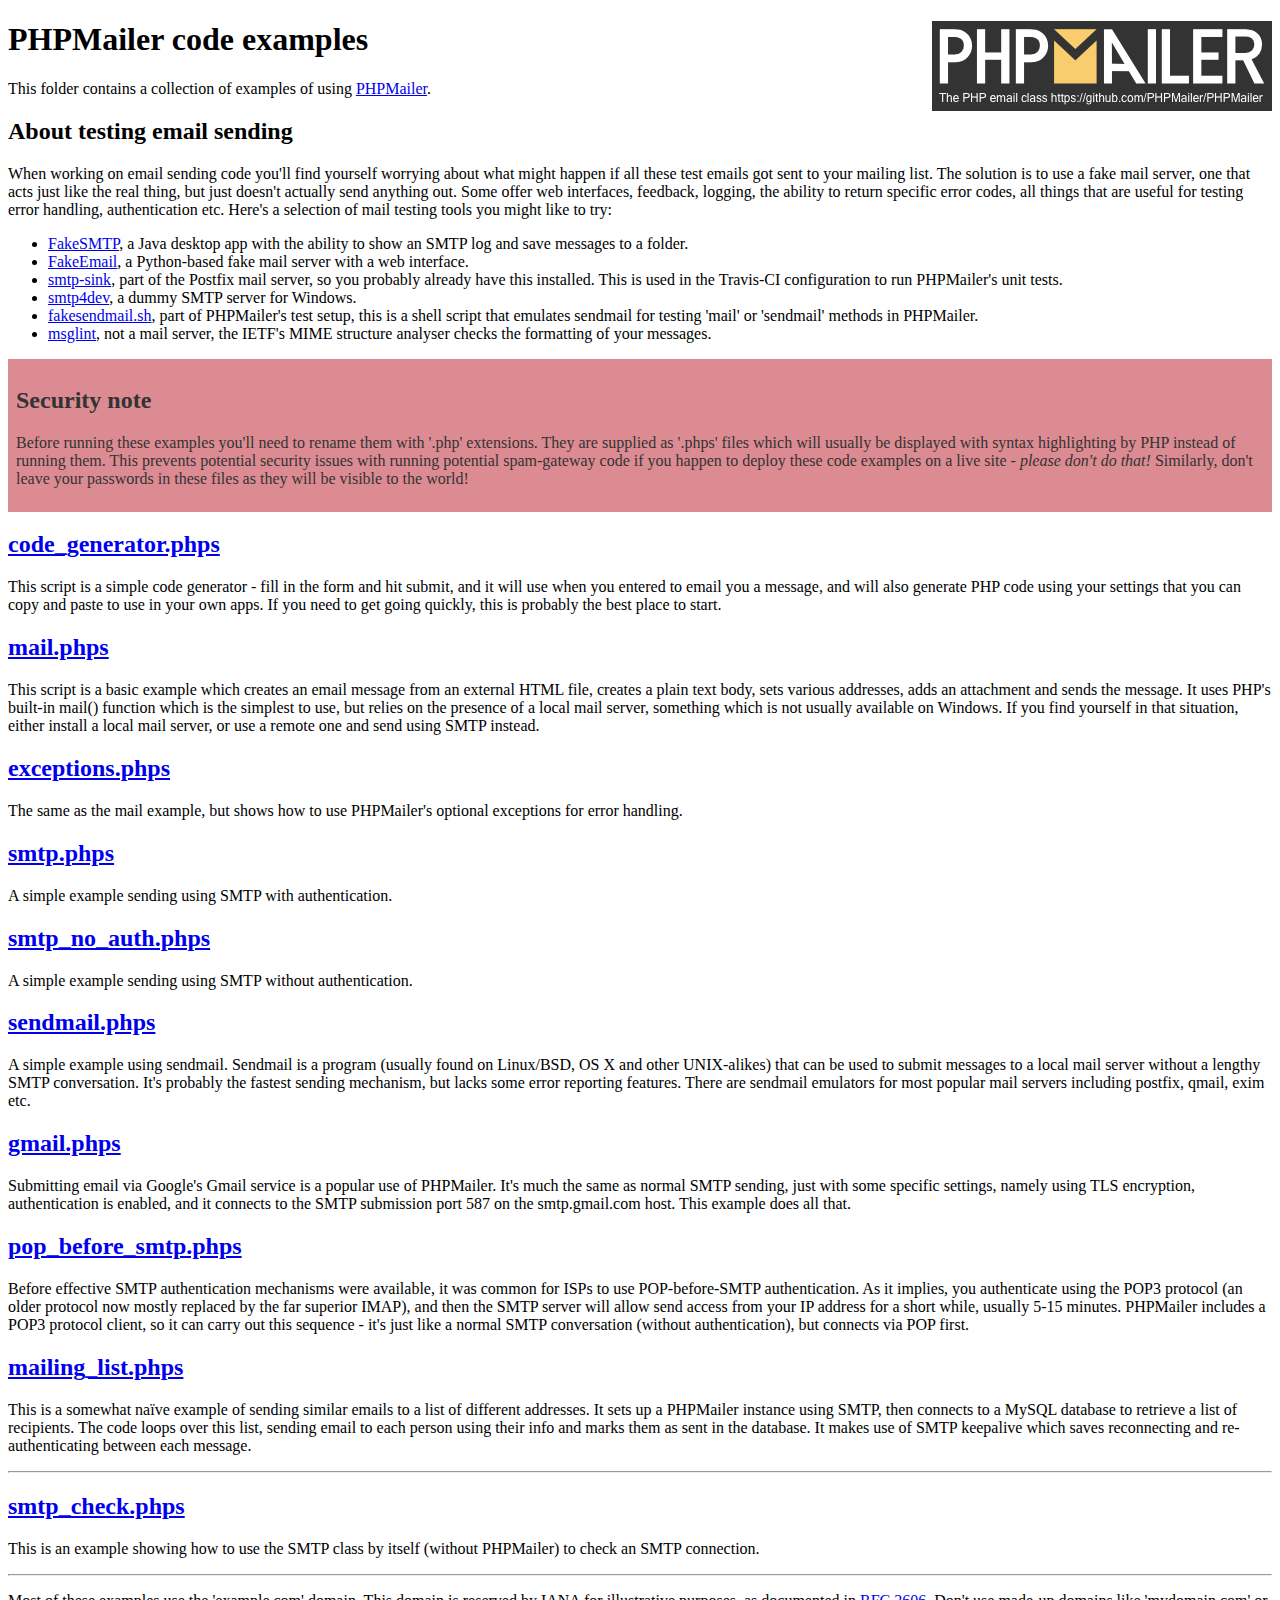
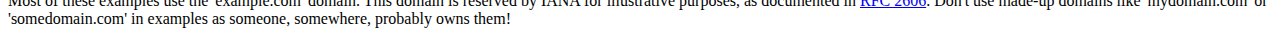
<file: php/php-mailer/examples/index.html>
<!DOCTYPE html>
<html>
<head>
	<meta charset="UTF-8">
	<title>PHPMailer Examples</title>
</head>
<body>
<h1>PHPMailer code examples<a href="https://github.com/PHPMailer/PHPMailer"><img src="images/phpmailer.png" style="float:right; border:0;" alt="PHPMailer logo"></a></h1>
<p>This folder contains a collection of examples of using <a href="https://github.com/PHPMailer/PHPMailer">PHPMailer</a>.</p>
<h2>About testing email sending</h2>
<p>When working on email sending code you'll find yourself worrying about what might happen if all these test emails got sent to your mailing list. The solution is to use a fake mail server, one that acts just like the real thing, but just doesn't actually send anything out. Some offer web interfaces, feedback, logging, the ability to return specific error codes, all things that are useful for testing error handling, authentication etc. Here's a selection of mail testing tools you might like to try:</p>
<ul>
  <li><a href="https://github.com/Nilhcem/FakeSMTP">FakeSMTP</a>, a Java desktop app with the ability to show an SMTP log and save messages to a folder. </li>
  <li><a href="https://github.com/isotoma/FakeEmail">FakeEmail</a>, a Python-based fake mail server with a web interface.</li>
  <li><a href="http://www.postfix.org/smtp-sink.1.html">smtp-sink</a>, part of the Postfix mail server, so you probably already have this installed. This is used in the Travis-CI configuration to run PHPMailer's unit tests.</li>
  <li><a href="http://smtp4dev.codeplex.com">smtp4dev</a>, a dummy SMTP server for Windows.</li>
  <li><a href="https://github.com/PHPMailer/PHPMailer/blob/master/test/fakesendmail.sh">fakesendmail.sh</a>, part of PHPMailer's test setup, this is a shell script that emulates sendmail for testing 'mail' or 'sendmail' methods in PHPMailer.</li>
  <li><a href="http://tools.ietf.org/tools/msglint/">msglint</a>, not a mail server, the IETF's MIME structure analyser checks the formatting of your messages.</li>
</ul>
<div style="padding: 8px; color: #333333; background-color: #dc8b92">
<h2>Security note</h2>
<p>Before running these examples you'll need to rename them with '.php' extensions. They are supplied as '.phps' files which will usually be displayed with syntax highlighting by PHP instead of running them. This prevents potential security issues with running potential spam-gateway code if you happen to deploy these code examples on a live site - <em>please don't do that!</em> Similarly, don't leave your passwords in these files as they will be visible to the world!</p>
</div>
<h2><a href="code_generator.phps">code_generator.phps</a></h2>
<p>This script is a simple code generator - fill in the form and hit submit, and it will use when you entered to email you a message, and will also generate PHP code using your settings that you can copy and paste to use in your own apps. If you need to get going quickly, this is probably the best place to start.</p>
<h2><a href="mail.phps">mail.phps</a></h2>
<p>This script is a basic example which creates an email message from an external HTML file, creates a plain text body, sets various addresses, adds an attachment and sends the message. It uses PHP's built-in mail() function which is the simplest to use, but relies on the presence of a local mail server, something which is not usually available on Windows. If you find yourself in that situation, either install a local mail server, or use a remote one and send using SMTP instead.</p>
<h2><a href="exceptions.phps">exceptions.phps</a></h2>
<p>The same as the mail example, but shows how to use PHPMailer's optional exceptions for error handling.</p>
<h2><a href="smtp.phps">smtp.phps</a></h2>
<p>A simple example sending using SMTP with authentication.</p>
<h2><a href="smtp_no_auth.phps">smtp_no_auth.phps</a></h2>
<p>A simple example sending using SMTP without authentication.</p>
<h2><a href="sendmail.phps">sendmail.phps</a></h2>
<p>A simple example using sendmail. Sendmail is a program (usually found on Linux/BSD, OS X and other UNIX-alikes) that can be used to submit messages to a local mail server without a lengthy SMTP conversation. It's probably the fastest sending mechanism, but lacks some error reporting features. There are sendmail emulators for most popular mail servers including postfix, qmail, exim etc.</p>
<h2><a href="gmail.phps">gmail.phps</a></h2>
<p>Submitting email via Google's Gmail service is a popular use of PHPMailer. It's much the same as normal SMTP sending, just with some specific settings, namely using TLS encryption, authentication is enabled, and it connects to the SMTP submission port 587 on the smtp.gmail.com host. This example does all that.</p>
<h2><a href="pop_before_smtp.phps">pop_before_smtp.phps</a></h2>
<p>Before effective SMTP authentication mechanisms were available, it was common for ISPs to use POP-before-SMTP authentication. As it implies, you authenticate using the POP3 protocol (an older protocol now mostly replaced by the far superior IMAP), and then the SMTP server will allow send access from your IP address for a short while, usually 5-15 minutes. PHPMailer includes a POP3 protocol client, so it can carry out this sequence - it's just like a normal SMTP conversation (without authentication), but connects via POP first.</p>
<h2><a href="mailing_list.phps">mailing_list.phps</a></h2>
<p>This is a somewhat naïve example of sending similar emails to a list of different addresses. It sets up a PHPMailer instance using SMTP, then connects to a MySQL database to retrieve a list of recipients. The code loops over this list, sending email to each person using their info and marks them as sent in the database. It makes use of SMTP keepalive which saves reconnecting and re-authenticating between each message.</p>
<hr>
<h2><a href="smtp_check.phps">smtp_check.phps</a></h2>
<p>This is an example showing how to use the SMTP class by itself (without PHPMailer) to check an SMTP connection.</p>
<hr>
<p>Most of these examples use the 'example.com' domain. This domain is reserved by IANA for illustrative purposes, as documented in <a href="http://tools.ietf.org/html/rfc2606">RFC 2606</a>. Don't use made-up domains like 'mydomain.com' or 'somedomain.com' in examples as someone, somewhere, probably owns them!</p>
</body>
</html>
</file>
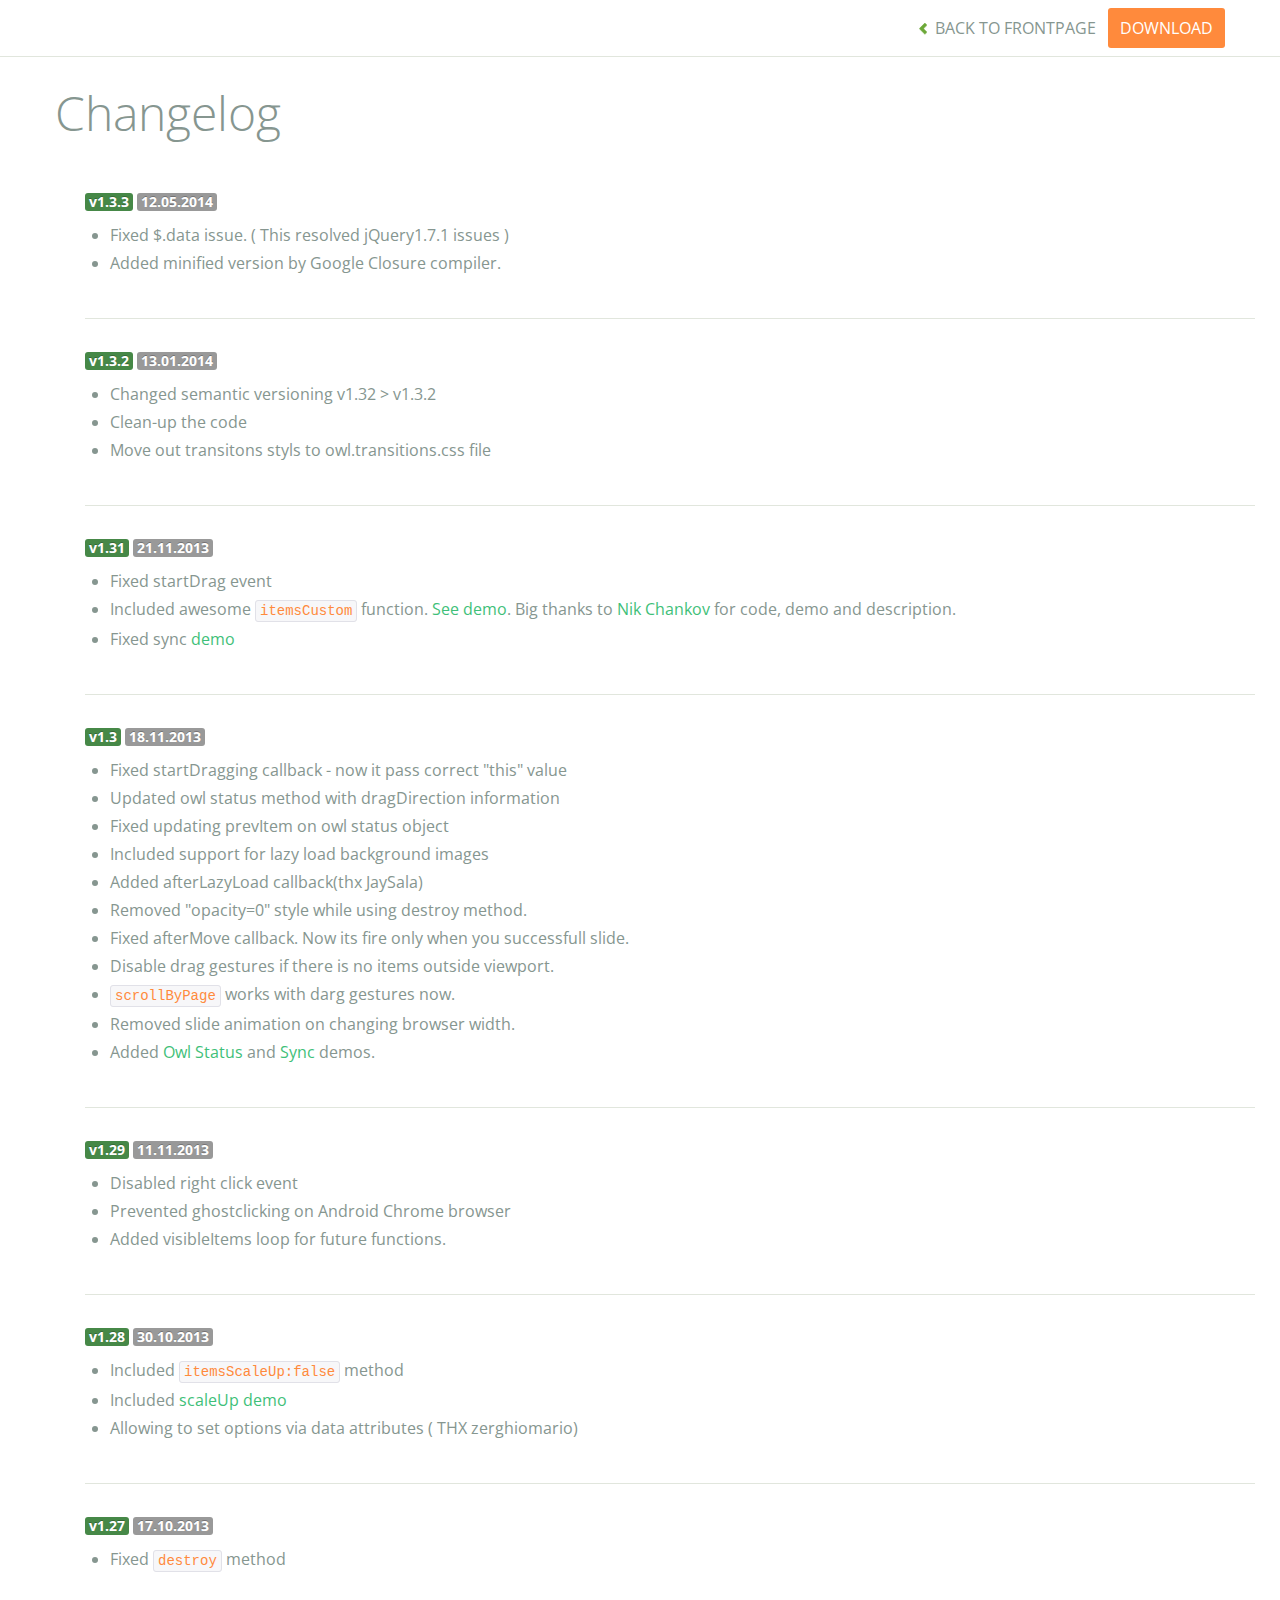
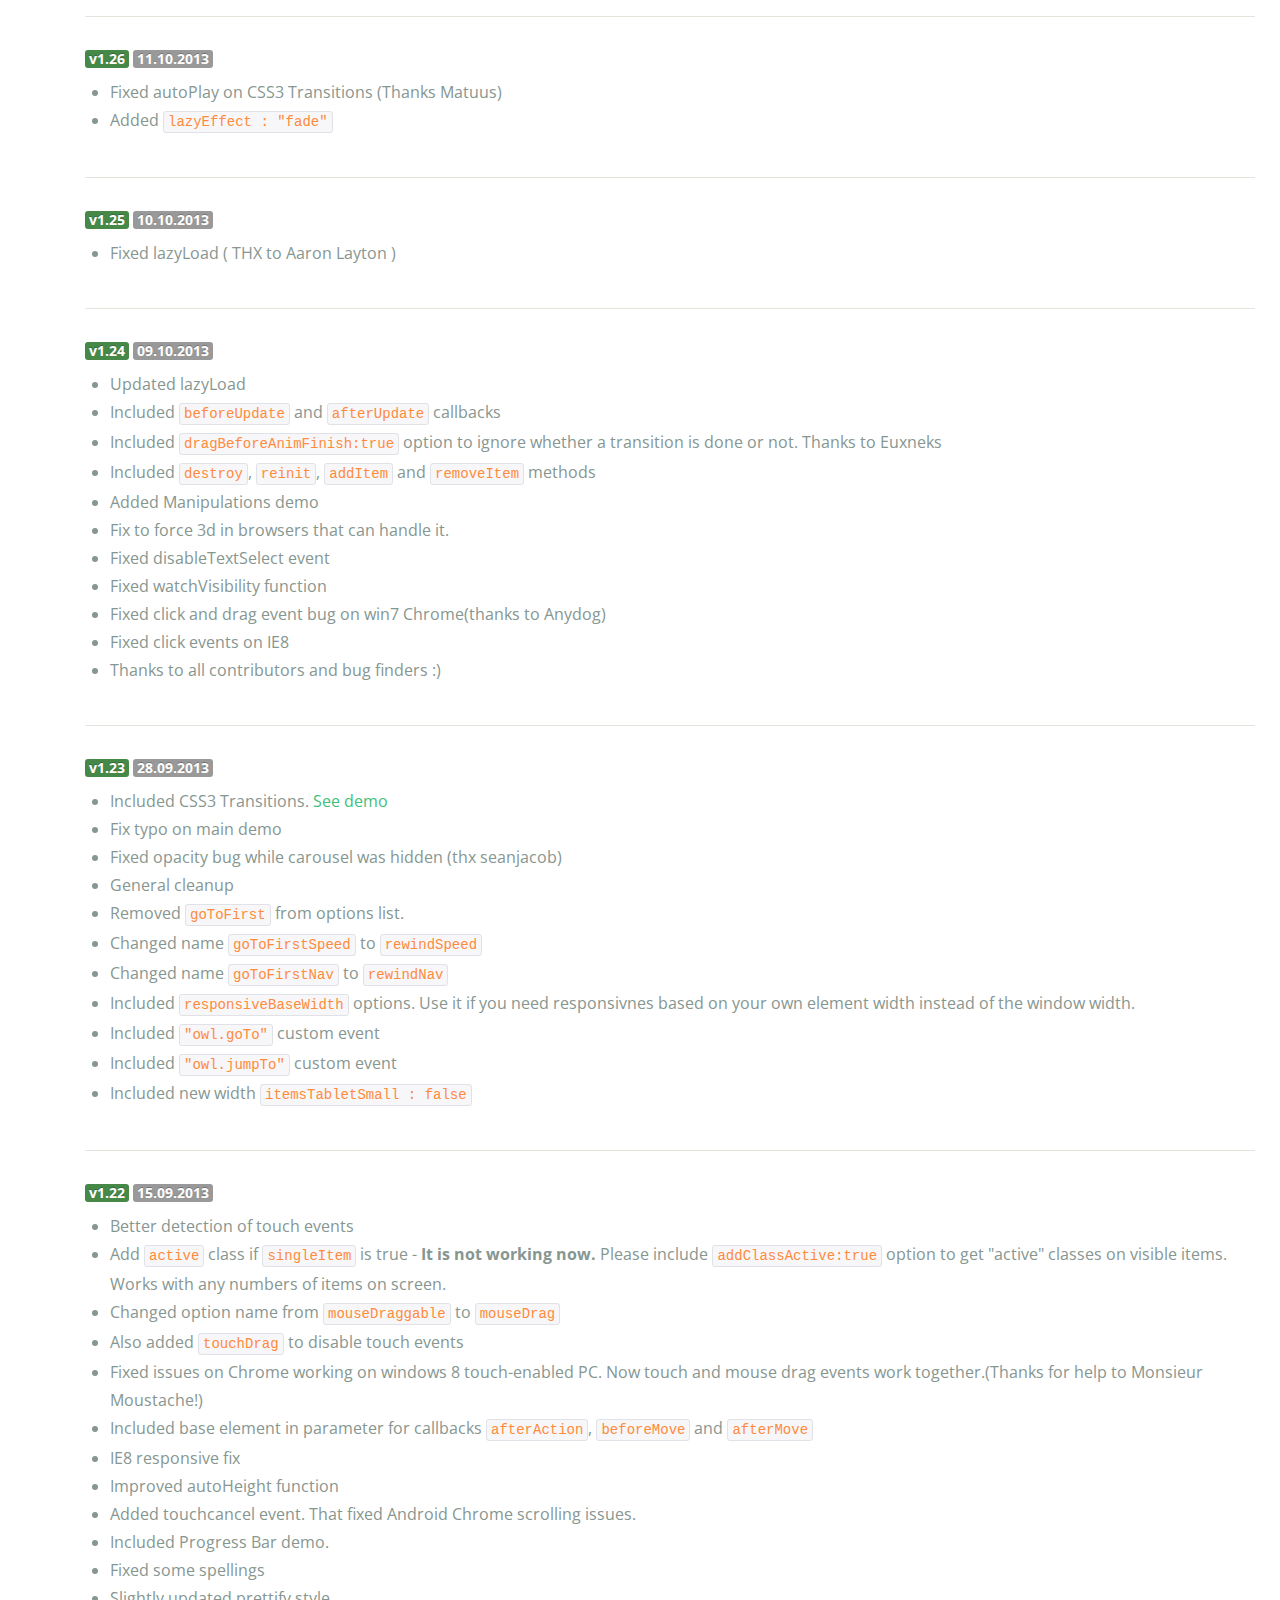
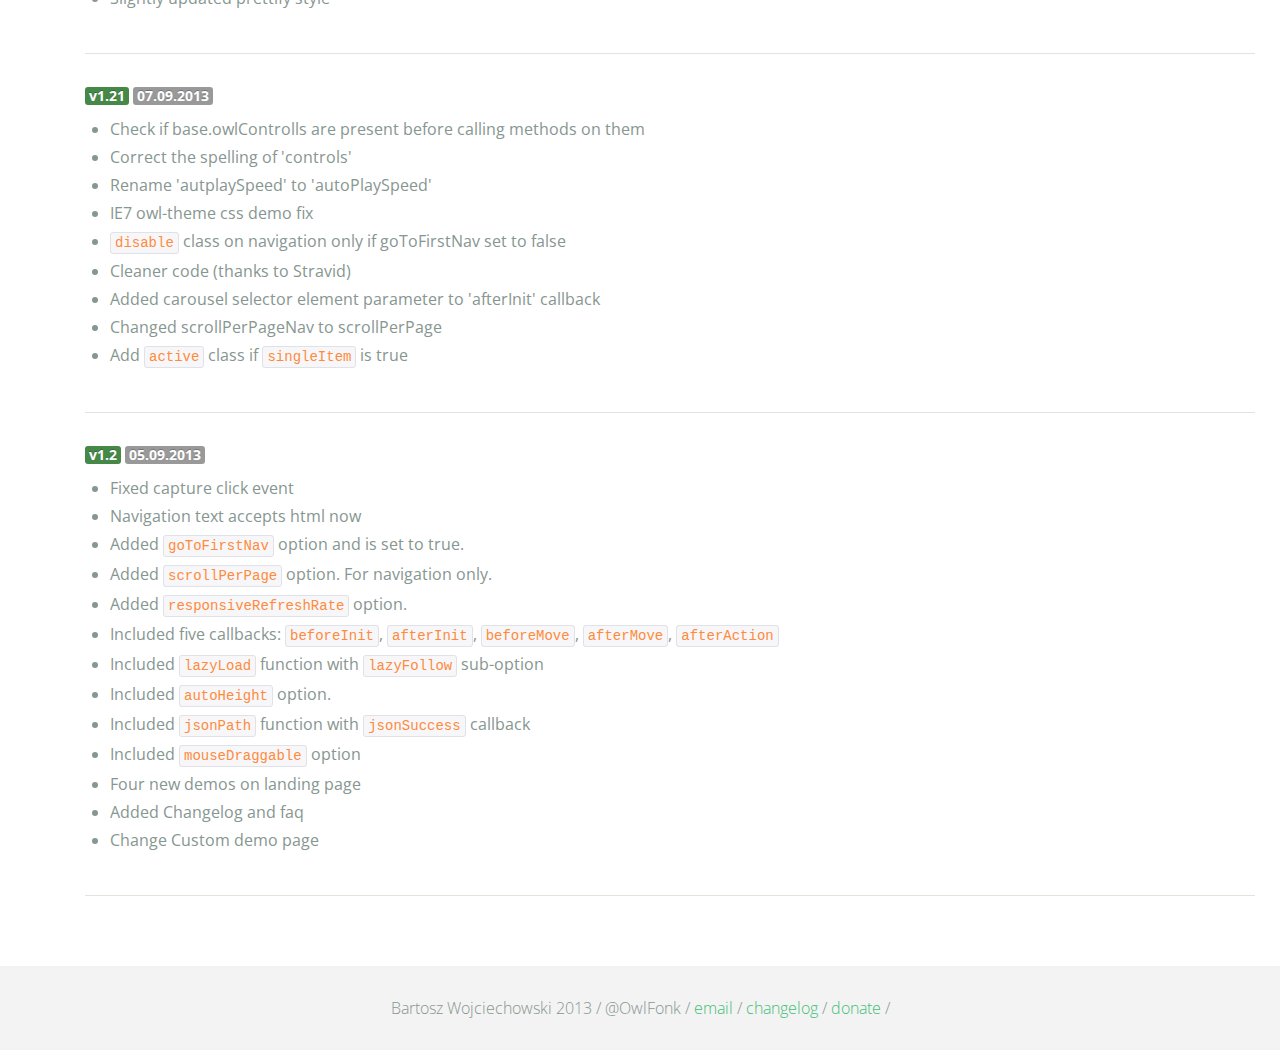
<file: vendor/owl.carousel/changelog.html>
<!DOCTYPE html>
<html lang="en">
  <head>
    <meta charset="utf-8">
    <title>Owl Carousel - Changelog</title>
    <meta name="viewport" content="width=device-width, initial-scale=1.0">
    <meta name="description" content="jQuery Responsive Carousel - Owl Carusel">
    <meta name="author" content="Bartosz Wojciechowski">

    <link href='http://fonts.googleapis.com/css?family=Open+Sans:400italic,400,300,600,700' rel='stylesheet' type='text/css'>
    <link href="assets/css/bootstrapTheme.css" rel="stylesheet">
    <link href="assets/css/custom.css" rel="stylesheet">

    <!-- Owl Carousel Assets -->
    <link href="owl-carousel/owl.carousel.css" rel="stylesheet">
    <link href="owl-carousel/owl.theme.css" rel="stylesheet">

    <!-- Prettify -->
    <link href="assets/js/google-code-prettify/prettify.css" rel="stylesheet">
	

    <!-- Le fav and touch icons -->
    <link rel="apple-touch-icon-precomposed" sizes="144x144" href="assets/ico/apple-touch-icon-144-precomposed.png">
    <link rel="apple-touch-icon-precomposed" sizes="114x114" href="assets/ico/apple-touch-icon-114-precomposed.png">
      <link rel="apple-touch-icon-precomposed" sizes="72x72" href="assets/ico/apple-touch-icon-72-precomposed.png">
                    <link rel="apple-touch-icon-precomposed" href="assets/ico/apple-touch-icon-57-precomposed.png">
                                   <link rel="shortcut icon" href="assets/ico/favicon.png">
  </head>
  <body>

      <div id="top-nav" class="navbar navbar-fixed-top">
        <div class="navbar-inner">
          <div class="container">
            <button type="button" class="btn btn-navbar" data-toggle="collapse" data-target=".nav-collapse">
            <span class="icon-bar"></span>
            <span class="icon-bar"></span>
            <span class="icon-bar"></span>
          </button>
            <div class="nav-collapse collapse">
            <ul class="nav pull-right">
              <li><a href="index.html"><i class="icon-chevron-left"></i> Back to Frontpage</a></li>
              <li><a href="owl.carousel.zip" class="download download-on" data-spy="affix" data-offset-top="450">Download</a></li>
            </ul>
            <ul class="nav pull-left">
              
            </ul>
            </div>
          </div>
        </div>
      </div>

    <div id="changelog" class="container">
      <div class="row">
        <div class="span12">
          <h1>Changelog</h1>
          
          <div class="span12 log">
          <span class="label label-success">v1.3.3</span> <span class="label">12.05.2014</span>
            <ul>
              <li>Fixed $.data issue. ( This resolved jQuery1.7.1 issues )</li>
              <li>Added minified version by Google Closure compiler.</li>
            </ul>
          </div>

          <div class="span12 log">
          <span class="label label-success">v1.3.2</span> <span class="label">13.01.2014</span>
            <ul>
              <li>Changed semantic versioning v1.32 > v1.3.2</li>
              <li>Clean-up the code</li>
              <li>Move out transitons styls to owl.transitions.css file</li>             

            </ul>
          </div>

          <div class="span12 log">
          <span class="label label-success">v1.31</span> <span class="label">21.11.2013</span>
            <ul>
              <li>Fixed startDrag event</li>
              <li>Included awesome <code>itemsCustom</code> function. <a href="demos/itemsCustom.html">See demo</a>. Big thanks to <a href="https://github.com/nchankov">Nik Chankov</a> for code, demo and description.</li>
              <li>Fixed sync <a href="demos/sync.html">demo</a></li>
            </ul>
          </div>

          <div class="span12 log">
          <span class="label label-success">v1.3</span> <span class="label">18.11.2013</span>
            <ul>
              <li>Fixed startDragging callback - now it pass correct "this" value</li>
              <li>Updated owl status method with dragDirection information</li>
              <li>Fixed updating prevItem on owl status object</li>
              <li>Included support for lazy load background images</li>
              <li>Added afterLazyLoad callback(thx JaySala)</li>
              <li>Removed "opacity=0" style while using destroy method.</li>
              <li>Fixed afterMove callback. Now its fire only when you successfull slide.</li>
              <li>Disable drag gestures if there is no items outside viewport.</li>
              <li><code>scrollByPage</code> works with darg gestures now. </li>
              <li>Removed slide animation on changing browser width.</li>
              <li>Added <a href="demos/owlStatus.html">Owl Status</a> and <a href="demos/sync.html">Sync</a> demos.</li>
            </ul>
          </div>

          <div class="span12 log">
          <span class="label label-success">v1.29</span> <span class="label">11.11.2013</span>
            <ul>
              <li>Disabled right click event</li>
              <li>Prevented ghostclicking on Android Chrome browser</li>
              <li>Added visibleItems loop for future functions.</li>
            </ul>
          </div>

          <div class="span12 log">
          <span class="label label-success">v1.28</span> <span class="label">30.10.2013</span>
            <ul>
              <li>Included <code>itemsScaleUp:false</code> method</li>
              <li>Included <a href="demos/scaleup.html">scaleUp demo</a></li>
              <li>Allowing to set options via data attributes ( THX zerghiomario)</li>
            </ul>
          </div>

          <div class="span12 log">
          <span class="label label-success">v1.27</span> <span class="label">17.10.2013</span>
            <ul>
              <li>Fixed <code>destroy</code> method</li>
            </ul>
          </div>

          <div class="span12 log">
          <span class="label label-success">v1.26</span> <span class="label">11.10.2013</span>
            <ul>
              <li>Fixed autoPlay on CSS3 Transitions (Thanks Matuus)</li>
              <li>Added <code>lazyEffect : "fade"</code></li>
            </ul>
          </div>

          <div class="span12 log">
          <span class="label label-success">v1.25</span> <span class="label">10.10.2013</span>
            <ul>
              <li>Fixed lazyLoad ( THX to Aaron Layton )</li>
            </ul>
          </div>


          <div class="span12 log">
          <span class="label label-success">v1.24</span> <span class="label">09.10.2013</span>
            <ul>
              <li>Updated lazyLoad</li>
              <li>Included <code>beforeUpdate</code> and <code>afterUpdate</code> callbacks</li>
              <li>Included <code>dragBeforeAnimFinish:true</code> option to ignore whether a transition is done or not. Thanks to Euxneks</li>
              <li>Included <code>destroy</code>, <code>reinit</code>, <code>addItem</code> and <code>removeItem</code> methods</li>
              <li>Added Manipulations demo</li>
              <li>Fix to force 3d in browsers that can handle it.</li>
              <li>Fixed disableTextSelect event</li>
              <li>Fixed watchVisibility function</li>
              <li>Fixed click and drag event bug on win7 Chrome(thanks to Anydog)</li>
              <li>Fixed click events on IE8</li>
              <li>Thanks to all contributors and bug finders :)</li>
            </ul>
          </div>

          <div class="span12 log">
          <span class="label label-success">v1.23</span> <span class="label">28.09.2013</span>
            <ul>
              <li>Included CSS3 Transitions. <a href="demos/transitions.html">See demo</a></li>
              <li>Fix typo on main demo</li>
              <li>Fixed opacity bug while carousel was hidden (thx seanjacob)</li>
              <li>General cleanup</li>
              <li>Removed <code>goToFirst</code> from options list.</li>
              <li>Changed name <code>goToFirstSpeed</code> to <code>rewindSpeed</code></li>
              <li>Changed name <code>goToFirstNav</code> to <code>rewindNav</code></li>
              <li>Included <code>responsiveBaseWidth</code> options. Use it if you need responsivnes based on your own element width instead of the window width.</li>
              <li>Included <code>"owl.goTo"</code> custom event</li>
              <li>Included <code>"owl.jumpTo"</code> custom event</li>
              <li>Included new width <code>itemsTabletSmall : false</code></li>
            </ul>
          </div>

          <div class="span12 log">
          <span class="label label-success">v1.22</span> <span class="label">15.09.2013</span>
            <ul>
              <li>Better detection of touch events</li>
              <li>Add <code>active</code> class if <code>singleItem</code> is true - <b>It is not working now.</b> Please include <code>addClassActive:true</code> option to get "active" classes on visible items. Works with any numbers of items on screen.</li>
              <li>Changed option name from <code>mouseDraggable</code> to <code>mouseDrag</code></li>
              <li>Also added <code>touchDrag</code> to disable touch events</li>
              <li>Fixed issues on Chrome working on windows 8 touch-enabled PC. Now touch and mouse drag events work together.(Thanks for help to Monsieur Moustache!)</li>
              <li>Included base element in parameter for callbacks <code>afterAction</code>, <code>beforeMove</code> and <code>afterMove</code></li>
              <li>IE8 responsive fix</li>
              <li>Improved autoHeight function</li>
              <li>Added touchcancel event. That fixed Android Chrome scrolling issues.</li>
              <li>Included Progress Bar demo.</li>
              <li>Fixed some spellings</li>
              <li>Slightly updated prettify style</li>
            </ul>
          </div>

          <div class="span12 log">
          <span class="label label-success">v1.21</span> <span class="label">07.09.2013</span>
            <ul>
              <li>Check if base.owlControlls are present before calling methods on them</li>
              <li>Correct the spelling of 'controls'</li>
              <li>Rename 'autplaySpeed' to 'autoPlaySpeed'</li>
              <li>IE7 owl-theme css demo fix</li>
              <li><code>disable</code> class on navigation only if goToFirstNav set to false</li>
              <li>Cleaner code (thanks to Stravid)</li>
              <li>Added carousel selector element parameter to 'afterInit' callback</li>
              <li>Changed scrollPerPageNav to scrollPerPage</li>
              <li>Add <code>active</code> class if <code>singleItem</code> is true</li>
            </ul>
          </div>
          <div class="span12 log">
          <span class="label label-success">v1.2</span> <span class="label">05.09.2013</span>
            <ul>
              <li>Fixed capture click event</li>
              <li>Navigation text accepts html now</li>
              <li>Added <code>goToFirstNav</code> option and is set to true.</li>
              <li>Added <code>scrollPerPage</code> option. For navigation only.</li>
              <li>Added <code>responsiveRefreshRate</code> option.</li>
              <li>Included five callbacks: <code>beforeInit</code>, <code>afterInit</code>, <code>beforeMove</code>, <code>afterMove</code>, <code>afterAction</code></li>
              <li>Included <code>lazyLoad</code> function with <code>lazyFollow</code> sub-option</li>
              <li>Included <code>autoHeight</code> option.</li>
              <li>Included <code>jsonPath</code> function with <code>jsonSuccess</code> callback</li>
              <li>Included <code>mouseDraggable</code> option</li>
              <li>Four new demos on landing page</li>
              <li>Added Changelog and faq</li>
              <li>Change Custom demo page</li>
            </ul>
          </div>
        </div>
      </div>
    </div>

    <div id="footer">
      <div class="container">
        <div class="row">
          <div class="span12">
            <h5>Bartosz Wojciechowski 2013 / @OwlFonk / 
            <a href="mailto:owl@owlgraphic.com?subject=Hey Owl!">email</a> / 
            <a href="changelog.html">changelog</a> /
            <a href="https://www.paypal.com/cgi-bin/webscr?cmd=_s-xclick&hosted_button_id=EFSGXZS7V2U9N">donate</a> / 
            </h5>
          </div>
        </div>
      </div>
    </div>


    <script src="assets/js/jquery-1.9.1.min.js"></script> 
    <script src="owl-carousel/owl.carousel.js"></script>

    <!-- Frontpage Demo -->
    <script>
    jQuery(document).ready(function($) {
      $("#owl-example").owlCarousel();
    });

    $("body").data("page", "frontpage");

    </script>
    <script src="assets/js/bootstrap-collapse.js"></script>
    <script src="assets/js/bootstrap-transition.js"></script>

    <script src="assets/js/google-code-prettify/prettify.js"></script>
	  <script src="assets/js/application.js"></script>

    <script>
    var owldomain = window.location.hostname.indexOf("owlgraphic");
    if(owldomain !== -1){
      (function(i,s,o,g,r,a,m){i['GoogleAnalyticsObject']=r;i[r]=i[r]||function(){
      (i[r].q=i[r].q||[]).push(arguments)},i[r].l=1*new Date();a=s.createElement(o),
      m=s.getElementsByTagName(o)[0];a.async=1;a.src=g;m.parentNode.insertBefore(a,m)
      })(window,document,'script','//www.google-analytics.com/analytics.js','ga');

      ga('create', 'UA-41541058-1', 'owlgraphic.com');
      ga('send', 'pageview');
    }

    </script>

  </body>
</html>
</file>
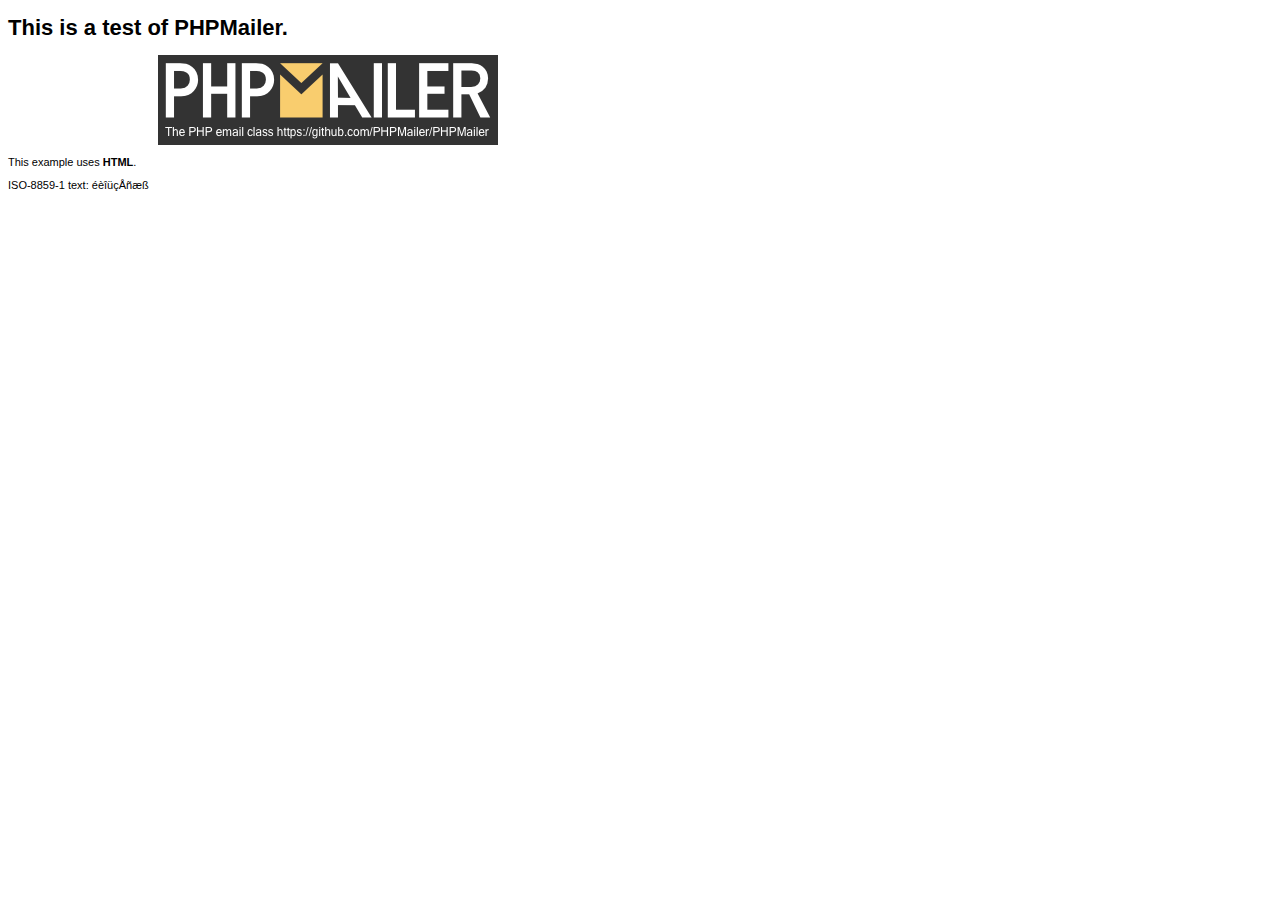
<file: php/php-mailer/examples/contents.html>
<!DOCTYPE HTML PUBLIC "-//W3C//DTD HTML 4.01 Transitional//EN" "http://www.w3.org/TR/html4/loose.dtd">
<html>
<head>
  <meta http-equiv="Content-Type" content="text/html; charset=iso-8859-1">
  <title>PHPMailer Test</title>
</head>
<body>
<div style="width: 640px; font-family: Arial, Helvetica, sans-serif; font-size: 11px;">
  <h1>This is a test of PHPMailer.</h1>
  <div align="center">
    <a href="https://github.com/PHPMailer/PHPMailer/"><img src="images/phpmailer.png" height="90" width="340" alt="PHPMailer rocks"></a>
  </div>
  <p>This example uses <strong>HTML</strong>.</p>
  <p>ISO-8859-1 text: ���������</p>
</div>
</body>
</html>
</file>
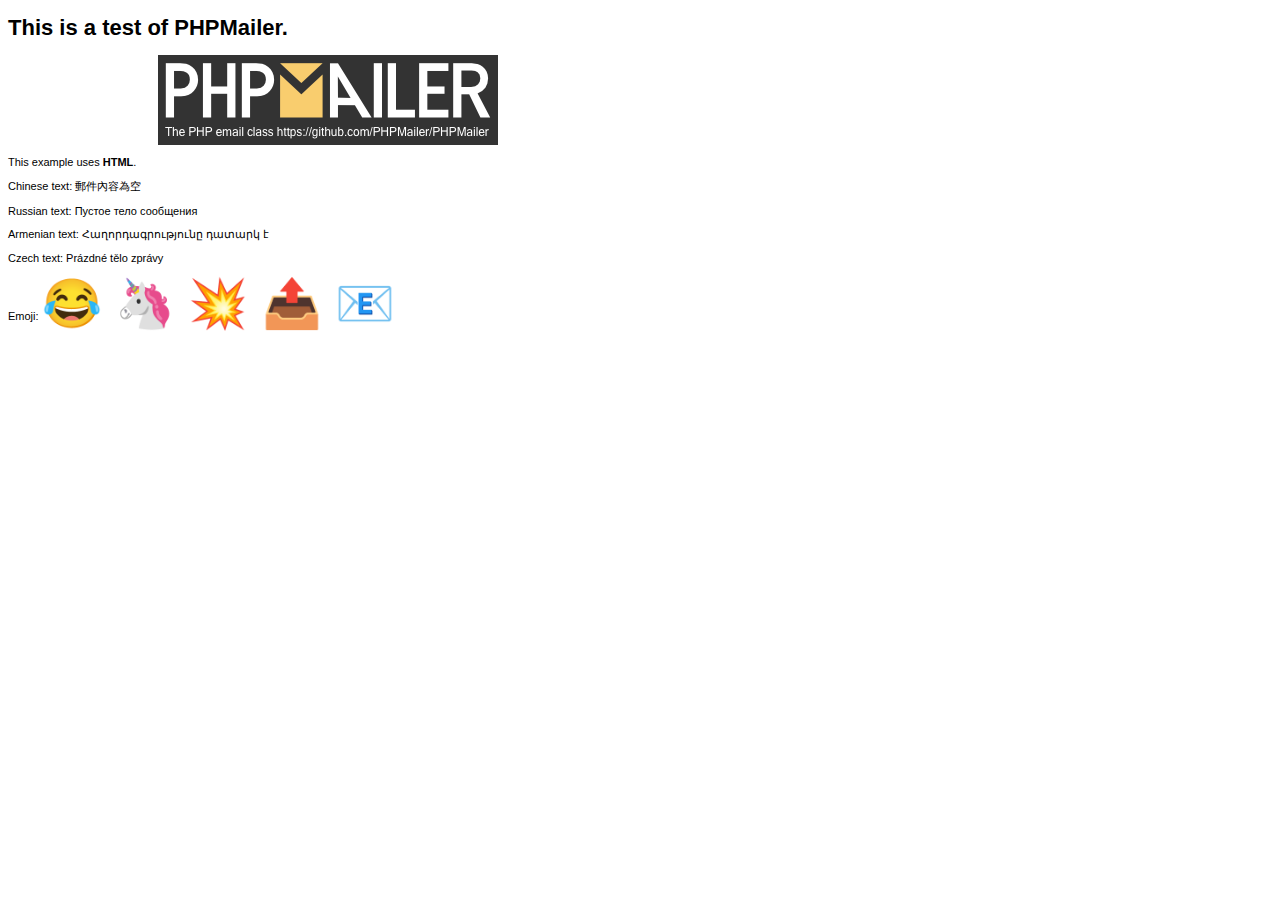
<file: php/php-mailer/examples/contentsutf8.html>
<!DOCTYPE HTML PUBLIC "-//W3C//DTD HTML 4.01 Transitional//EN" "http://www.w3.org/TR/html4/loose.dtd">
<html>
<head>
  <meta http-equiv="Content-Type" content="text/html; charset=utf-8">
  <title>PHPMailer Test</title>
</head>
<body>
<div style="width: 640px; font-family: Arial, Helvetica, sans-serif; font-size: 11px;">
  <h1>This is a test of PHPMailer.</h1>
  <div align="center">
    <a href="https://github.com/PHPMailer/PHPMailer/"><img src="images/phpmailer.png" height="90" width="340" alt="PHPMailer rocks"></a>
  </div>
  <p>This example uses <strong>HTML</strong>.</p>
  <p>Chinese text: 郵件內容為空</p>
  <p>Russian text: Пустое тело сообщения</p>
  <p>Armenian text: Հաղորդագրությունը դատարկ է</p>
  <p>Czech text: Prázdné tělo zprávy</p>
  <p>Emoji: <span style="font-size: 48px">😂 🦄 💥 📤 📧</span></p>
</div>
</body>
</html>
</file>
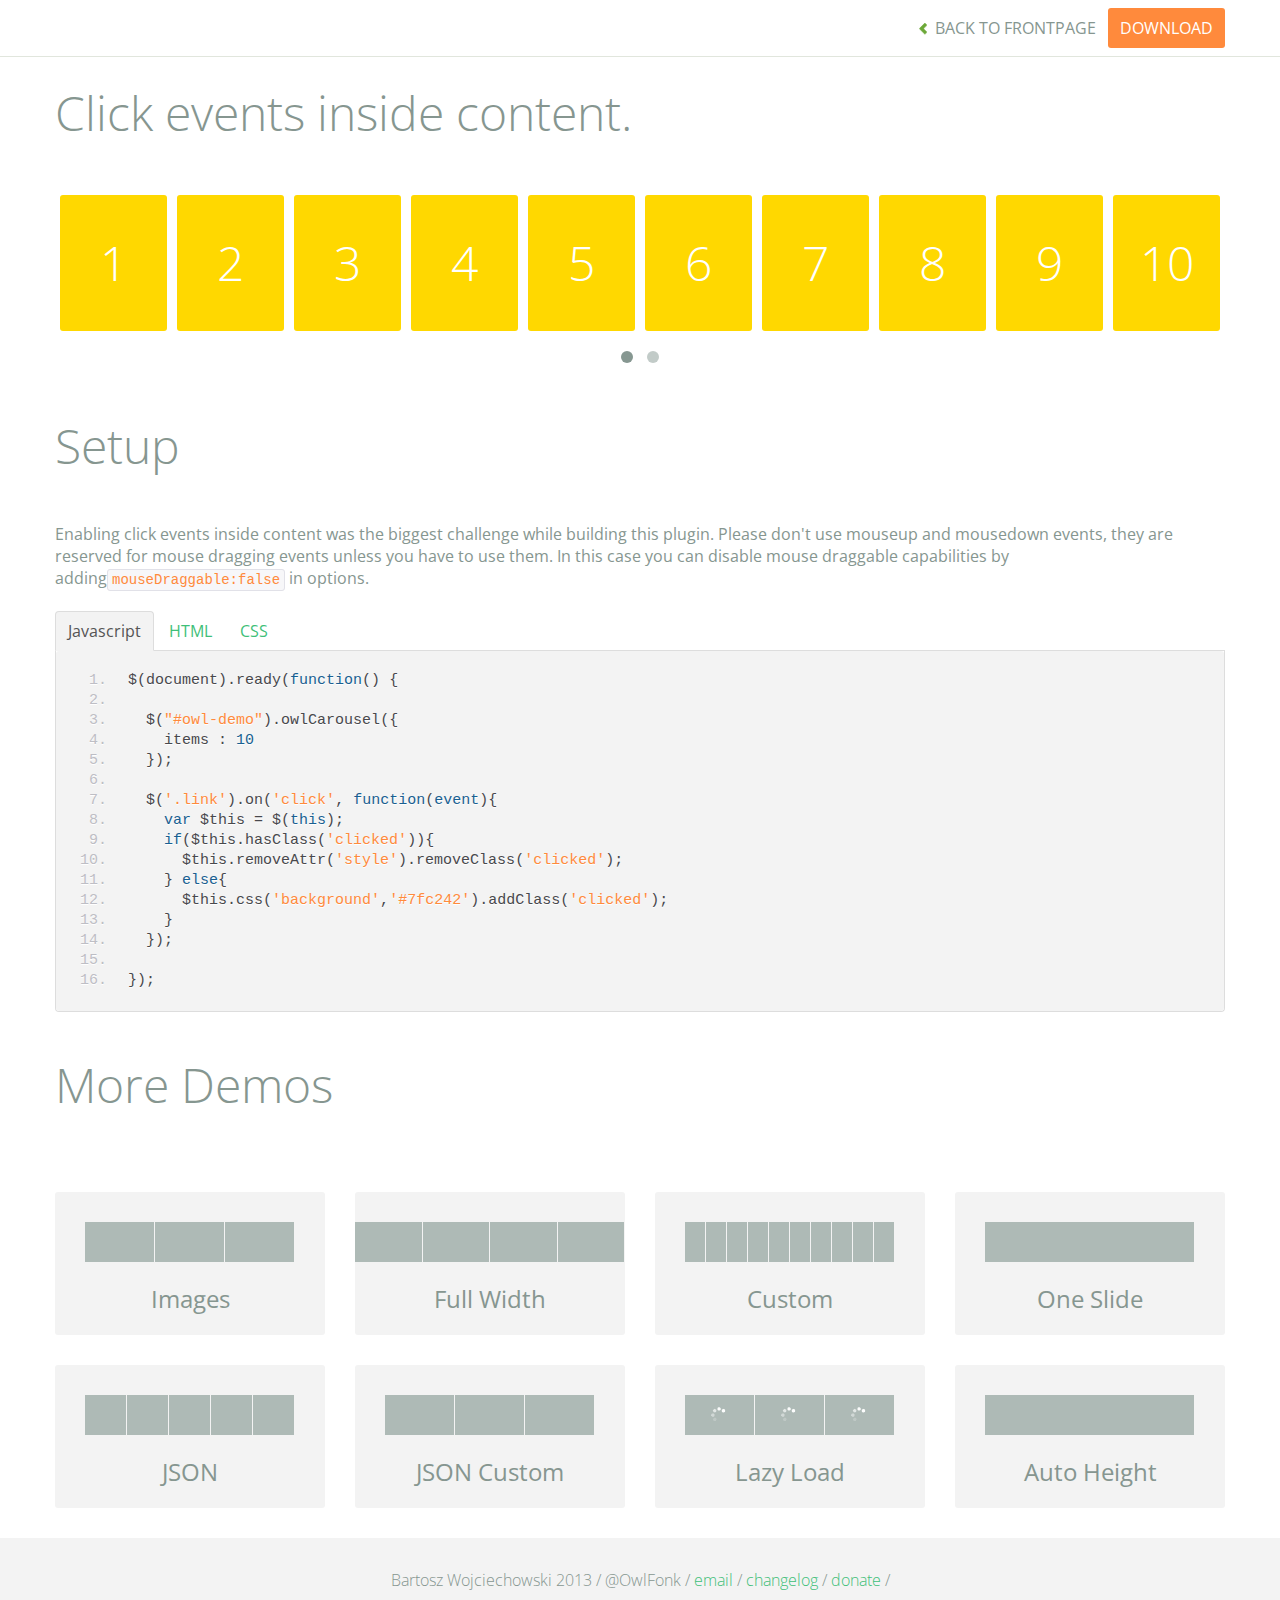
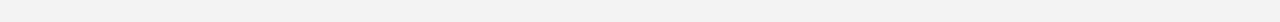
<file: vendor/owl.carousel/demos/click.html>
<!DOCTYPE html>
<html lang="en">
  <head>
    <meta charset="utf-8">
    <title>Owl Carousel - Click Event</title>
    <meta name="viewport" content="width=device-width, initial-scale=1.0">
    <meta name="description" content="jQuery Responsive Carousel - Owl Carusel">
    <meta name="author" content="Bartosz Wojciechowski">

    <link href='http://fonts.googleapis.com/css?family=Open+Sans:400italic,400,300,600,700' rel='stylesheet' type='text/css'>
    <link href="../assets/css/bootstrapTheme.css" rel="stylesheet">
    <link href="../assets/css/custom.css" rel="stylesheet">

    <!-- Owl Carousel Assets -->
    <link href="../owl-carousel/owl.carousel.css" rel="stylesheet">
    <link href="../owl-carousel/owl.theme.css" rel="stylesheet">

    <link href="../assets/js/google-code-prettify/prettify.css" rel="stylesheet">

    <!-- Le fav and touch icons -->
    <link rel="apple-touch-icon-precomposed" sizes="144x144" href="../assets/ico/apple-touch-icon-144-precomposed.png">
    <link rel="apple-touch-icon-precomposed" sizes="114x114" href="../assets/ico/apple-touch-icon-114-precomposed.png">
      <link rel="apple-touch-icon-precomposed" sizes="72x72" href="../assets/ico/apple-touch-icon-72-precomposed.png">
                    <link rel="apple-touch-icon-precomposed" href="../assets/ico/apple-touch-icon-57-precomposed.png">
                                   <link rel="shortcut icon" href="../assets/ico/favicon.png">
  </head>
  <body>

      <div id="top-nav" class="navbar navbar-fixed-top">
        <div class="navbar-inner">
          <div class="container">
            <button type="button" class="btn btn-navbar" data-toggle="collapse" data-target=".nav-collapse">
            <span class="icon-bar"></span>
            <span class="icon-bar"></span>
            <span class="icon-bar"></span>
          </button>
            <div class="nav-collapse collapse">
            <ul class="nav pull-right">
              <li><a href="../index.html"><i class="icon-chevron-left"></i> Back to Frontpage</a></li>
              <li><a href="../owl.carousel.zip" class="download download-on" data-spy="affix" data-offset-top="450">Download</a></li>
            </ul>
            <ul class="nav pull-left">
              
            </ul>
            </div>
          </div>
        </div>
      </div>
   
    <div id="title">
      <div class="container">
        <div class="row">
          <div class="span12">
            <h1>Click events inside content.</h1>
          </div>
        </div>
      </div>
    </div>

      <div id="demo">
        <div class="container">
          <div class="row">
            <div class="span12">

              <div id="owl-demo" class="owl-carousel">
                
                <a class="item link"><h1>1</h1></a>
                <a class="item link"><h1>2</h1></a>
                <a class="item link"><h1>3</h1></a>
                <a class="item link"><h1>4</h1></a>
                <a class="item link"><h1>5</h1></a>
                <a class="item link"><h1>6</h1></a>
                <a class="item link"><h1>7</h1></a>
                <a class="item link"><h1>8</h1></a>
                <a class="item link"><h1>9</h1></a>
                <a class="item link"><h1>10</h1></a>
                <a class="item link"><h1>11</h1></a>
                <a class="item link"><h1>12</h1></a>
                <a class="item link"><h1>13</h1></a>
                <a class="item link"><h1>14</h1></a>
                <a class="item link"><h1>15</h1></a>
                <a class="item link"><h1>16</h1></a>

              </div>
            </div>
          </div>
        </div>

    </div>

    <div id="example-info">
      <div class="container">
        <div class="row">
          <div class="span12">
            <h1>Setup</h1>
            <p>Enabling click events inside content was the biggest challenge while building this plugin. Please don't use mouseup and mousedown events, they are reserved for mouse dragging events unless you have to use them. In this case you can disable mouse draggable capabilities by adding<code>mouseDraggable:false</code> in options.
            </p>
            <ul class="nav nav-tabs" id="myTab">
              <li class="active"><a href="#javascript">Javascript</a></li>
              <li><a href="#HTML">HTML</a></li>
              <li><a href="#CSS">CSS</a></li>
            </ul>
             
            <div class="tab-content">

              <div class="tab-pane active" id="javascript">
<pre class="pre-show prettyprint linenums">
$(document).ready(function() {

  $("#owl-demo").owlCarousel({
    items : 10
  });

  $('.link').on('click', function(event){
    var $this = $(this);
    if($this.hasClass('clicked')){
      $this.removeAttr('style').removeClass('clicked');
    } else{
      $this.css('background','#7fc242').addClass('clicked');
    }
  });

})&#59;
</pre>

              </div>

              <div class="tab-pane" id="HTML">
<pre class="pre-show prettyprint linenums">
&lt;div id="owl-demo" class="owl-carousel"&gt;
  &lt;a class="item link"&gt;&lt;h1&gt;1&lt;/h1&gt;&lt;/a&gt;
  &lt;a class="item link"&gt;&lt;h1&gt;2&lt;/h1&gt;&lt;/a&gt;
  &lt;a class="item link"&gt;&lt;h1&gt;3&lt;/h1&gt;&lt;/a&gt;
  &lt;a class="item link"&gt;&lt;h1&gt;4&lt;/h1&gt;&lt;/a&gt;
  &lt;a class="item link"&gt;&lt;h1&gt;5&lt;/h1&gt;&lt;/a&gt;
  &lt;a class="item link"&gt;&lt;h1&gt;6&lt;/h1&gt;&lt;/a&gt;
  &lt;a class="item link"&gt;&lt;h1&gt;7&lt;/h1&gt;&lt;/a&gt;
  &lt;a class="item link"&gt;&lt;h1&gt;8&lt;/h1&gt;&lt;/a&gt;
  &lt;a class="item link"&gt;&lt;h1&gt;9&lt;/h1&gt;&lt;/a&gt;
  &lt;a class="item link"&gt;&lt;h1&gt;10&lt;/h1&gt;&lt;/a&gt;
  &lt;a class="item link"&gt;&lt;h1&gt;11&lt;/h1&gt;&lt;/a&gt;
  &lt;a class="item link"&gt;&lt;h1&gt;12&lt;/h1&gt;&lt;/a&gt;
  &lt;a class="item link"&gt;&lt;h1&gt;13&lt;/h1&gt;&lt;/a&gt;
  &lt;a class="item link"&gt;&lt;h1&gt;14&lt;/h1&gt;&lt;/a&gt;
  &lt;a class="item link"&gt;&lt;h1&gt;15&lt;/h1&gt;&lt;/a&gt;
  &lt;a class="item link"&gt;&lt;h1&gt;16&lt;/h1&gt;&lt;/a&gt;
&lt;/div&gt;
</pre>
              </div>

              <div class="tab-pane" id="CSS">
<pre class="pre-show prettyprint linenums">
#owl-demo .item{
  display: block;
  cursor: pointer;
  background: #ffd800;
  padding: 30px 0px;
  margin: 5px;
  color: #FFF;
  -webkit-border-radius: 3px;
  -moz-border-radius: 3px;
  border-radius: 3px;
  text-align: center;
  -webkit-tap-highlight-color: rgba(255, 255, 255, 0); 
}
#owl-demo .item:hover{
  background: #F2CD00;
}
</pre>
              </div>
            </div><!--End Tab Content-->

          </div>
        </div>
      </div>
    </div>

    <div id="more">
      <div class="container">

        <div class="row">
          <div class="span12">
            <h1>More Demos</h1>
          </div>
        </div>

        <div class="row demos-row">
          <div class="span3">
            <a href="images.html" class="demo-box">
              <div class="demo-wrapper demo-images clearfix">
                <div class="demo-slide"><div class="bg"></div></div>
                <div class="demo-slide"><div class="bg"></div></div>
                <div class="demo-slide"><div class="bg"></div></div>
              </div>
              <h3>Images</h3>
            </a>
          </div>

          <div class="span3">
            <a href="full.html" class="demo-box">
              <div class="demo-wrapper demo-full clearfix">
                <div class="demo-slide"><div class="bg"></div></div>
                <div class="demo-slide"><div class="bg"></div></div>
                <div class="demo-slide"><div class="bg"></div></div>
                <div class="demo-slide"><div class="bg"></div></div>
              </div>
              <h3>Full Width</h3>
            </a>
          </div>

          <div class="span3">
            <a href="custom.html" class="demo-box">
              <div class="demo-wrapper demo-custom clearfix">
                <div class="demo-slide"><div class="bg"></div></div>
                <div class="demo-slide"><div class="bg"></div></div>
                <div class="demo-slide"><div class="bg"></div></div>
                <div class="demo-slide"><div class="bg"></div></div>
                <div class="demo-slide"><div class="bg"></div></div>
                <div class="demo-slide"><div class="bg"></div></div>
                <div class="demo-slide"><div class="bg"></div></div>
                <div class="demo-slide"><div class="bg"></div></div>
                <div class="demo-slide"><div class="bg"></div></div>
                <div class="demo-slide"><div class="bg"></div></div>
              </div>
              <h3>Custom</h3>
            </a>
          </div>

          <div class="span3">
            <a href="one.html" class="demo-box">
              <div class="demo-wrapper demo-one clearfix">
                <div class="demo-slide"><div class="bg"></div></div>
              </div>
              <h3>One Slide</h3>
            </a>
          </div>

        </div>
        <div class="row demos-row">
          <div class="span3">
            <a href="json.html" class="demo-box">
              <div class="demo-wrapper demo-Json clearfix">
                <div class="demo-slide"><div class="bg"></div></div>
                <div class="demo-slide"><div class="bg"></div></div>
                <div class="demo-slide"><div class="bg"></div></div>
                <div class="demo-slide"><div class="bg"></div></div>
                <div class="demo-slide"><div class="bg"></div></div>
              </div>
              <h3>JSON</h3>
            </a>
          </div>

          <div class="span3">
            <a href="customJson.html" class="demo-box">
              <div class="demo-wrapper demo-Json-custom clearfix">
                <div class="demo-slide"><div class="bg"></div></div>
                <div class="demo-slide"><div class="bg"></div></div>
                <div class="demo-slide"><div class="bg"></div></div>
              </div>
              <h3>JSON Custom</h3>
            </a>
          </div>

          <div class="span3">
            <a href="lazyLoad.html" class="demo-box">
              <div class="demo-wrapper demo-lazy clearfix">
                <div class="demo-slide"><div class="bg"></div></div>
                <div class="demo-slide"><div class="bg"></div></div>
                <div class="demo-slide"><div class="bg"></div></div>
              </div>
              <h3>Lazy Load</h3>
            </a>
          </div>

          <div class="span3">
            <a href="autoHeight.html" class="demo-box">
              <div class="demo-wrapper demo-height clearfix">
                <div class="demo-slide"><div class="bg"></div></div>
              </div>
              <h3>Auto Height</h3>
            </a>
          </div>

        </div>
      </div>
    </div>
 
    <div id="footer">
      <div class="container">
        <div class="row">
          <div class="span12">
            <h5>Bartosz Wojciechowski 2013 / @OwlFonk / 
            <a href="mailto:owl@owlgraphic.com?subject=Hey Owl!">email</a> / 
            <a href="../changelog.html">changelog</a> /
            <a href="https://www.paypal.com/cgi-bin/webscr?cmd=_s-xclick&hosted_button_id=EFSGXZS7V2U9N">donate</a> / 
            <a href="https://twitter.com/share" class="twitter-share-button" data-url="http://owlgraphic.com/owlcarousel/" data-text="Awesome jQuery Owl Carousel Responsive Plugin" data-via="OwlFonk" data-count="none" data-hashtags="owlcarousel"></a>
            <script>
            var owldomain = window.location.hostname.indexOf("owlgraphic");
            if(owldomain !== -1){
              !function(d,s,id){var js,fjs=d.getElementsByTagName(s)[0],p=/^http:/.test(d.location)?'http':'https';if(!d.getElementById(id)){js=d.createElement(s);js.id=id;js.src=p+'://platform.twitter.com/widgets.js';fjs.parentNode.insertBefore(js,fjs);}}(document, 'script', 'twitter-wjs');
            }
            </script>
            </h5>
          </div>
        </div>
      </div>
    </div>


    <script src="../assets/js/jquery-1.9.1.min.js"></script> 
    <script src="../owl-carousel/owl.carousel.js"></script>


    <!-- Demo -->

    <style>
    #owl-demo .item{
        display: block;
        cursor: pointer;
        background: #ffd800;
        padding: 30px 0px;
        margin: 5px;
        color: #FFF;
        -webkit-border-radius: 3px;
        -moz-border-radius: 3px;
        border-radius: 3px;
        text-align: center;
        -webkit-tap-highlight-color: rgba(255, 255, 255, 0); 
    }
    #owl-demo .item:hover{
      background: #F2CD00;
    }
    </style>


    <script>
    $(document).ready(function() {

      $("#owl-demo").owlCarousel({
        items : 10
      });

      $('.link').on('click', function(event){
        var $this = $(this);
        if($this.hasClass('clicked')){
          $this.removeAttr('style').removeClass('clicked');
        } else{
          $this.css('background','#7fc242').addClass('clicked');
        }
      });


    });
    </script>


    <script src="../assets/js/bootstrap-collapse.js"></script>
    <script src="../assets/js/bootstrap-transition.js"></script>
    <script src="../assets/js/bootstrap-tab.js"></script>

    <script src="../assets/js/google-code-prettify/prettify.js"></script>
	  <script src="../assets/js/application.js"></script>

  </body>
</html>
</file>
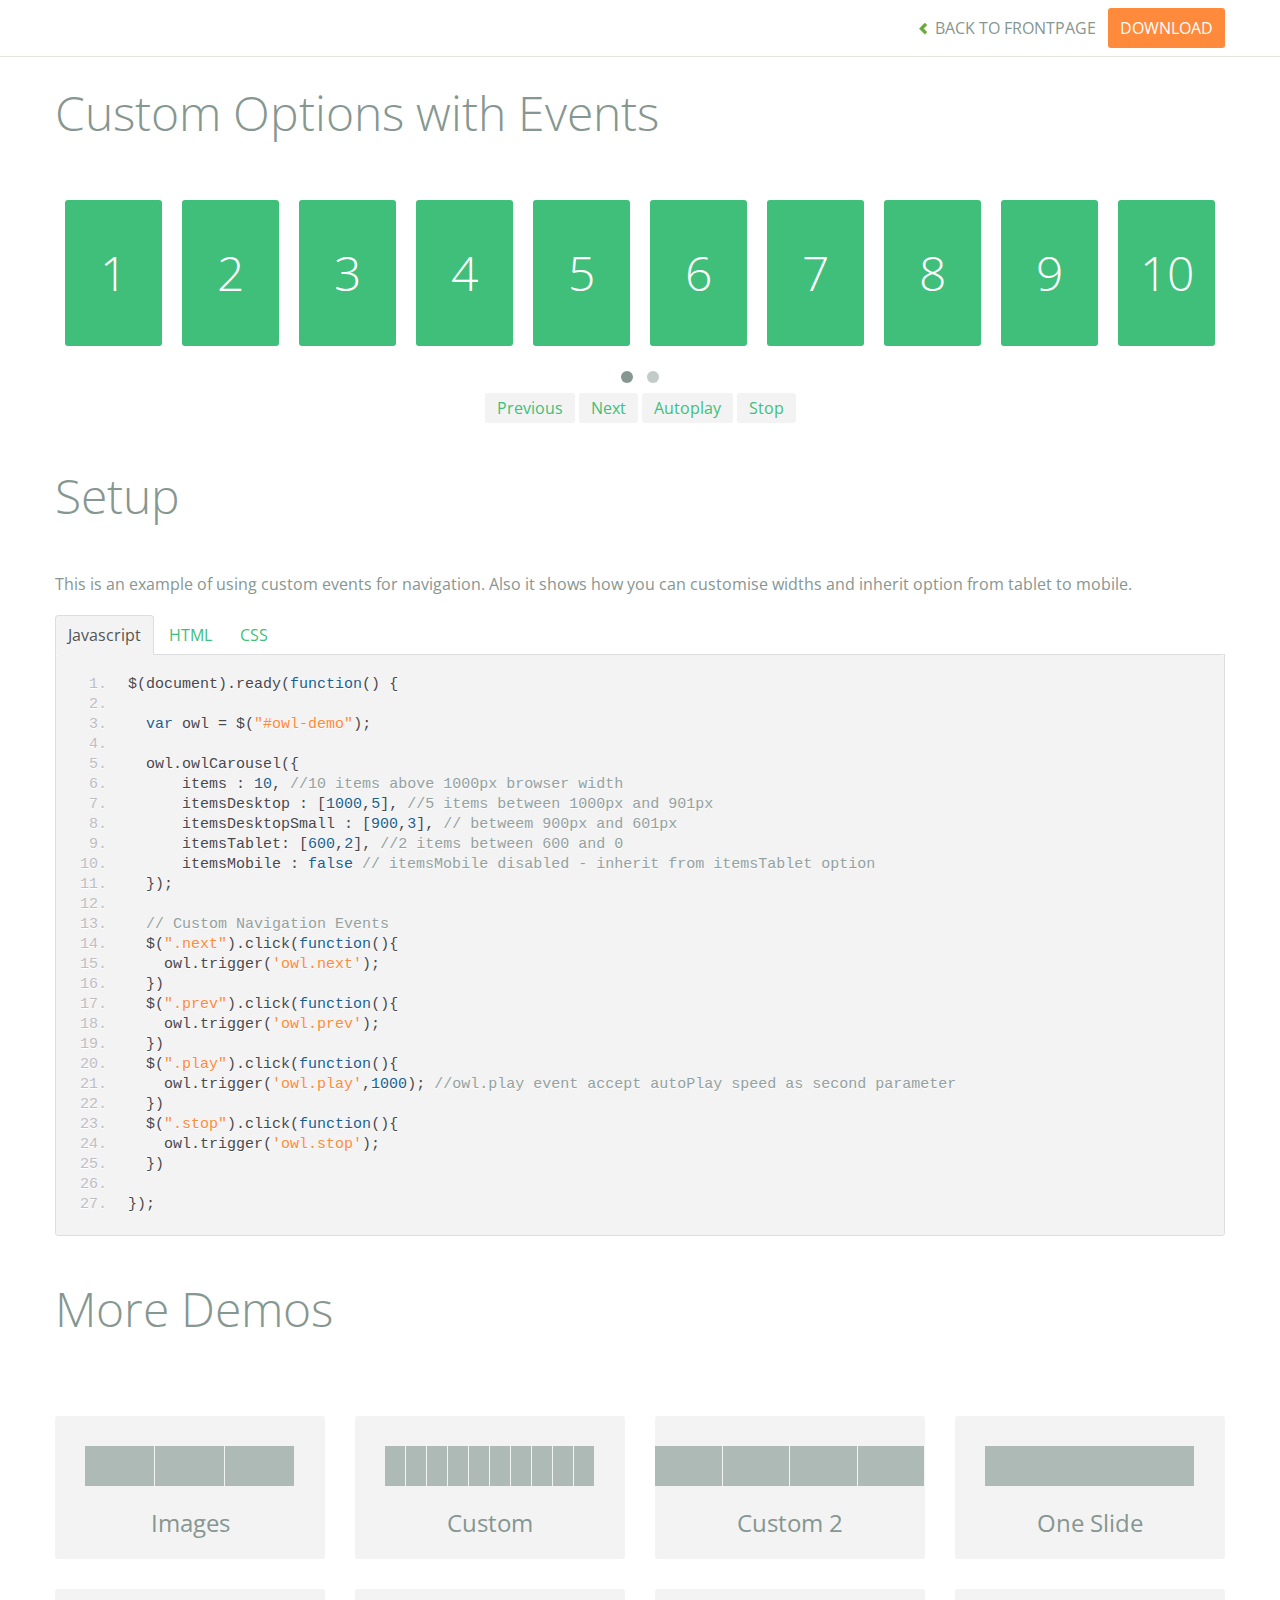
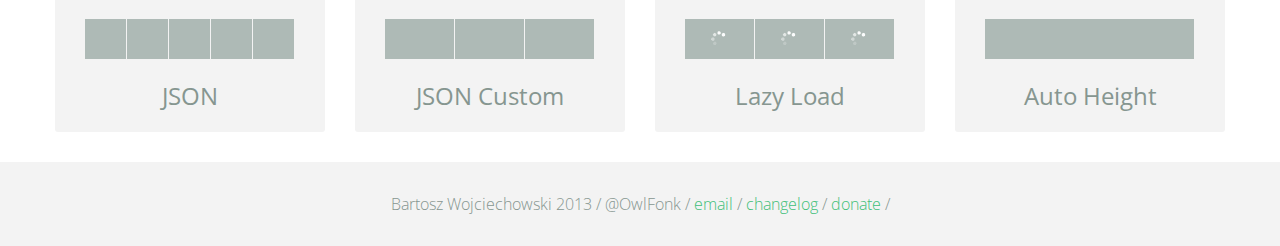
<file: vendor/owl.carousel/demos/custom.html>
<!DOCTYPE html>
<html lang="en">
  <head>
    <meta charset="utf-8">
    <title>Owl Carousel - Custom</title>
    <meta name="viewport" content="width=device-width, initial-scale=1.0">
    <meta name="description" content="jQuery Responsive Carousel - Owl Carusel">
    <meta name="author" content="Bartosz Wojciechowski">

    <link href='http://fonts.googleapis.com/css?family=Open+Sans:400italic,400,300,600,700' rel='stylesheet' type='text/css'>
    <link href="../assets/css/bootstrapTheme.css" rel="stylesheet">
    <link href="../assets/css/custom.css" rel="stylesheet">

    <!-- Owl Carousel Assets -->
    <link href="../owl-carousel/owl.carousel.css" rel="stylesheet">
    <link href="../owl-carousel/owl.theme.css" rel="stylesheet">

    <link href="../assets/js/google-code-prettify/prettify.css" rel="stylesheet">

    <!-- Le fav and touch icons -->
    <link rel="apple-touch-icon-precomposed" sizes="144x144" href="../assets/ico/apple-touch-icon-144-precomposed.png">
    <link rel="apple-touch-icon-precomposed" sizes="114x114" href="../assets/ico/apple-touch-icon-114-precomposed.png">
      <link rel="apple-touch-icon-precomposed" sizes="72x72" href="../assets/ico/apple-touch-icon-72-precomposed.png">
                    <link rel="apple-touch-icon-precomposed" href="../assets/ico/apple-touch-icon-57-precomposed.png">
                                   <link rel="shortcut icon" href="../assets/ico/favicon.png">
  </head>
  <body>

      <div id="top-nav" class="navbar navbar-fixed-top">
        <div class="navbar-inner">
          <div class="container">
            <button type="button" class="btn btn-navbar" data-toggle="collapse" data-target=".nav-collapse">
            <span class="icon-bar"></span>
            <span class="icon-bar"></span>
            <span class="icon-bar"></span>
          </button>
            <div class="nav-collapse collapse">
            <ul class="nav pull-right">
              <li><a href="../index.html"><i class="icon-chevron-left"></i> Back to Frontpage</a></li>
              <li><a href="../owl.carousel.zip" class="download download-on" data-spy="affix" data-offset-top="450">Download</a></li>
            </ul>
            <ul class="nav pull-left">
              
            </ul>
            </div>
          </div>
        </div>
      </div>
   
    <div id="title">
      <div class="container">
        <div class="row">
          <div class="span12">
            <h1>Custom Options with Events</h1>
          </div>
        </div>
      </div>
    </div>

      <div id="demo">
        <div class="container">
          <div class="row">
            <div class="span12">

              <div id="owl-demo" class="owl-carousel">
                
                <div class="item"><h1>1</h1></div>
                <div class="item"><h1>2</h1></div>
                <div class="item"><h1>3</h1></div>
                <div class="item"><h1>4</h1></div>
                <div class="item"><h1>5</h1></div>
                <div class="item"><h1>6</h1></div>
                <div class="item"><h1>7</h1></div>
                <div class="item"><h1>8</h1></div>
                <div class="item"><h1>9</h1></div>
                <div class="item"><h1>10</h1></div>
                <div class="item"><h1>11</h1></div>
                <div class="item"><h1>12</h1></div>
                <div class="item"><h1>13</h1></div>
                <div class="item"><h1>14</h1></div>
                <div class="item"><h1>15</h1></div>
                <div class="item"><h1>16</h1></div>

              </div>
              <div class="customNavigation">
                <a class="btn prev">Previous</a>
                <a class="btn next">Next</a>
                <a class="btn play">Autoplay</a>
                <a class="btn stop">Stop</a>
              </div>

            </div>
          </div>
        </div>

    </div>

    <div id="example-info">
      <div class="container">
        <div class="row">
          <div class="span12">
            <h1>Setup</h1>
            <p>This is an example of using custom events for navigation. Also it shows how you can customise widths and inherit option from tablet to mobile.
            </p>
            <ul class="nav nav-tabs" id="myTab">
              <li class="active"><a href="#javascript">Javascript</a></li>
              <li><a href="#HTML">HTML</a></li>
              <li><a href="#CSS">CSS</a></li>
            </ul>
             
            <div class="tab-content">

              <div class="tab-pane active" id="javascript">
<pre class="pre-show prettyprint linenums">
$(document).ready(function() {

  var owl = &#36;("#owl-demo")&#59;

  owl.owlCarousel({
      items : 10, //10 items above 1000px browser width
      itemsDesktop : [1000,5], //5 items between 1000px and 901px
      itemsDesktopSmall : [900,3], // betweem 900px and 601px
      itemsTablet: [600,2], //2 items between 600 and 0
      itemsMobile : false // itemsMobile disabled - inherit from itemsTablet option
  })&#59;

  // Custom Navigation Events
  $(".next").click(function(){
    owl.trigger('owl.next')&#59;
  })
  $(".prev").click(function(){
    owl.trigger('owl.prev')&#59;
  })
  $(".play").click(function(){
    owl.trigger('owl.play',1000)&#59; //owl.play event accept autoPlay speed as second parameter
  })
  $(".stop").click(function(){
    owl.trigger('owl.stop')&#59;
  })

})&#59;
</pre>

              </div>

              <div class="tab-pane" id="HTML">
<pre class="pre-show prettyprint linenums">
&lt;div id="owl-demo" class="owl-carousel owl-theme"&gt;
  &lt;div class="item"&gt;&lt;h1&gt;1&lt;/h1&gt;&lt;/div&gt;
  &lt;div class="item"&gt;&lt;h1&gt;2&lt;/h1&gt;&lt;/div&gt;
  &lt;div class="item"&gt;&lt;h1&gt;3&lt;/h1&gt;&lt;/div&gt;
  &lt;div class="item"&gt;&lt;h1&gt;4&lt;/h1&gt;&lt;/div&gt;
  &lt;div class="item"&gt;&lt;h1&gt;5&lt;/h1&gt;&lt;/div&gt;
  &lt;div class="item"&gt;&lt;h1&gt;6&lt;/h1&gt;&lt;/div&gt;
  &lt;div class="item"&gt;&lt;h1&gt;7&lt;/h1&gt;&lt;/div&gt;
  &lt;div class="item"&gt;&lt;h1&gt;8&lt;/h1&gt;&lt;/div&gt;
  &lt;div class="item"&gt;&lt;h1&gt;9&lt;/h1&gt;&lt;/div&gt;
  &lt;div class="item"&gt;&lt;h1&gt;10&lt;/h1&gt;&lt;/div&gt;
  &lt;div class="item"&gt;&lt;h1&gt;11&lt;/h1&gt;&lt;/div&gt;
  &lt;div class="item"&gt;&lt;h1&gt;12&lt;/h1&gt;&lt;/div&gt;
  &lt;div class="item"&gt;&lt;h1&gt;13&lt;/h1&gt;&lt;/div&gt;
  &lt;div class="item"&gt;&lt;h1&gt;14&lt;/h1&gt;&lt;/div&gt;
  &lt;div class="item"&gt;&lt;h1&gt;15&lt;/h1&gt;&lt;/div&gt;
  &lt;div class="item"&gt;&lt;h1&gt;16&lt;/h1&gt;&lt;/div&gt;
&lt;/div&gt;

&lt;div class="customNavigation"&gt;
  &lt;a class="btn prev"&gt;Previous&lt;/a&gt;
  &lt;a class="btn next"&gt;Next&lt;/a&gt;
  &lt;a class="btn play"&gt;Autoplay&lt;/a&gt;
  &lt;a class="btn stop"&gt;Stop&lt;/a&gt;
&lt;/div&gt;
</pre>
              </div>

              <div class="tab-pane" id="CSS">
<pre class="pre-show prettyprint linenums">
#owl-demo .item{
  background: #3fbf79;
  padding: 30px 0px;
  margin: 10px;
  color: #FFF;
  -webkit-border-radius: 3px;
  -moz-border-radius: 3px;
  border-radius: 3px;
  text-align: center;
}
.customNavigation{
  text-align: center;
}
//use styles below to disable ugly selection
.customNavigation a{
  -webkit-user-select: none;
  -khtml-user-select: none;
  -moz-user-select: none;
  -ms-user-select: none;
  user-select: none;
  -webkit-tap-highlight-color: rgba(0, 0, 0, 0);
}

</pre>
              </div>
            </div><!--End Tab Content-->

          </div>
        </div>
      </div>
    </div>

    <div id="more">
      <div class="container">

        <div class="row">
          <div class="span12">
            <h1>More Demos</h1>
          </div>
        </div>

        <div class="row demos-row">
          <div class="span3">
            <a href="images.html" class="demo-box">
              <div class="demo-wrapper demo-images clearfix">
                <div class="demo-slide"><div class="bg"></div></div>
                <div class="demo-slide"><div class="bg"></div></div>
                <div class="demo-slide"><div class="bg"></div></div>
              </div>
              <h3>Images</h3>
            </a>
          </div>

          <div class="span3">
            <a href="custom.html" class="demo-box">
              <div class="demo-wrapper demo-custom clearfix">
                <div class="demo-slide"><div class="bg"></div></div>
                <div class="demo-slide"><div class="bg"></div></div>
                <div class="demo-slide"><div class="bg"></div></div>
                <div class="demo-slide"><div class="bg"></div></div>
                <div class="demo-slide"><div class="bg"></div></div>
                <div class="demo-slide"><div class="bg"></div></div>
                <div class="demo-slide"><div class="bg"></div></div>
                <div class="demo-slide"><div class="bg"></div></div>
                <div class="demo-slide"><div class="bg"></div></div>
                <div class="demo-slide"><div class="bg"></div></div>
              </div>
              <h3>Custom</h3>
            </a>
          </div>

          <div class="span3">
            <a href="itemsCustom.html" class="demo-box">
              <div class="demo-wrapper demo-full clearfix">
                <div class="demo-slide"><div class="bg"></div></div>
                <div class="demo-slide"><div class="bg"></div></div>
                <div class="demo-slide"><div class="bg"></div></div>
                <div class="demo-slide"><div class="bg"></div></div>
              </div>
              <h3>Custom 2</h3>
            </a>
          </div>

          <div class="span3">
            <a href="one.html" class="demo-box">
              <div class="demo-wrapper demo-one clearfix">
                <div class="demo-slide"><div class="bg"></div></div>
              </div>
              <h3>One Slide</h3>
            </a>
          </div>

        </div>
        <div class="row demos-row">
          <div class="span3">
            <a href="json.html" class="demo-box">
              <div class="demo-wrapper demo-Json clearfix">
                <div class="demo-slide"><div class="bg"></div></div>
                <div class="demo-slide"><div class="bg"></div></div>
                <div class="demo-slide"><div class="bg"></div></div>
                <div class="demo-slide"><div class="bg"></div></div>
                <div class="demo-slide"><div class="bg"></div></div>
              </div>
              <h3>JSON</h3>
            </a>
          </div>

          <div class="span3">
            <a href="customJson.html" class="demo-box">
              <div class="demo-wrapper demo-Json-custom clearfix">
                <div class="demo-slide"><div class="bg"></div></div>
                <div class="demo-slide"><div class="bg"></div></div>
                <div class="demo-slide"><div class="bg"></div></div>
              </div>
              <h3>JSON Custom</h3>
            </a>
          </div>

          <div class="span3">
            <a href="lazyLoad.html" class="demo-box">
              <div class="demo-wrapper demo-lazy clearfix">
                <div class="demo-slide"><div class="bg"></div></div>
                <div class="demo-slide"><div class="bg"></div></div>
                <div class="demo-slide"><div class="bg"></div></div>
              </div>
              <h3>Lazy Load</h3>
            </a>
          </div>

          <div class="span3">
            <a href="autoHeight.html" class="demo-box">
              <div class="demo-wrapper demo-height clearfix">
                <div class="demo-slide"><div class="bg"></div></div>
              </div>
              <h3>Auto Height</h3>
            </a>
          </div>

        </div>
      </div>
    </div>


 
    <div id="footer">
      <div class="container">
        <div class="row">
          <div class="span12">
            <h5>Bartosz Wojciechowski 2013 / @OwlFonk / 
            <a href="mailto:owl@owlgraphic.com?subject=Hey Owl!">email</a> / 
            <a href="../changelog.html">changelog</a> /
            <a href="https://www.paypal.com/cgi-bin/webscr?cmd=_s-xclick&hosted_button_id=EFSGXZS7V2U9N">donate</a> / 
            <a href="https://twitter.com/share" class="twitter-share-button" data-url="http://owlgraphic.com/owlcarousel/" data-text="Awesome jQuery Owl Carousel Responsive Plugin" data-via="OwlFonk" data-count="none" data-hashtags="owlcarousel"></a>
            <script>
            var owldomain = window.location.hostname.indexOf("owlgraphic");
            if(owldomain !== -1){
              !function(d,s,id){var js,fjs=d.getElementsByTagName(s)[0],p=/^http:/.test(d.location)?'http':'https';if(!d.getElementById(id)){js=d.createElement(s);js.id=id;js.src=p+'://platform.twitter.com/widgets.js';fjs.parentNode.insertBefore(js,fjs);}}(document, 'script', 'twitter-wjs');
            }
            </script>
            </h5>
          </div>
        </div>
      </div>
    </div>


    <script src="../assets/js/jquery-1.9.1.min.js"></script> 
    <script src="../owl-carousel/owl.carousel.js"></script>


    <!-- Demo -->

    <style>
    #owl-demo .item{
        background: #3fbf79;
        padding: 30px 0px;
        margin: 10px;
        color: #FFF;
        -webkit-border-radius: 3px;
        -moz-border-radius: 3px;
        border-radius: 3px;
        text-align: center;
    }
    .customNavigation{
      text-align: center;
    }
    .customNavigation a{
      -webkit-user-select: none;
      -khtml-user-select: none;
      -moz-user-select: none;
      -ms-user-select: none;
      user-select: none;
      -webkit-tap-highlight-color: rgba(0, 0, 0, 0);
    }
    </style>


    <script>
    $(document).ready(function() {

      var owl = $("#owl-demo");

      owl.owlCarousel({

      items : 10, //10 items above 1000px browser width
      itemsDesktop : [1000,5], //5 items between 1000px and 901px
      itemsDesktopSmall : [900,3], // 3 items betweem 900px and 601px
      itemsTablet: [600,2], //2 items between 600 and 0;
      itemsMobile : false // itemsMobile disabled - inherit from itemsTablet option
      
      });

      // Custom Navigation Events
      $(".next").click(function(){
        owl.trigger('owl.next');
      })
      $(".prev").click(function(){
        owl.trigger('owl.prev');
      })
      $(".play").click(function(){
        owl.trigger('owl.play',1000);
      })
      $(".stop").click(function(){
        owl.trigger('owl.stop');
      })


    });
    </script>


    <script src="../assets/js/bootstrap-collapse.js"></script>
    <script src="../assets/js/bootstrap-transition.js"></script>
    <script src="../assets/js/bootstrap-tab.js"></script>

    <script src="../assets/js/google-code-prettify/prettify.js"></script>
    <script src="../assets/js/application.js"></script>

  </body>
</html>
</file>
<file: vendor/owl.carousel/assets/js/google-code-prettify/prettify.css>
.com { color: #93a1a1; }
.lit { color: #195f91; }
.pun, .opn, .clo { color: #93a1a1; }
.fun { color: #dc322f; }
.str, .atv { color: #ff8a3c; }
.kwd, .prettyprint .tag { color: #195f91; }
.typ, .atn, .dec, .var { color: #3fbf79; }
.pln { color: #48484c; }
.pun{ color:#48484c; }
pre.prettyprint {
  padding: 20px;
  background-color: #f3f3f3;
  border: 0px solid #e1e1e8;
}


/* Specify class=linenums on a pre to get line numbering */
ol.linenums {
  margin: 0 0 0 40px; /* IE indents via margin-left */
}
ol.linenums li {
  padding-left: 12px;
  color: #bebec5;
  line-height: 20px;
  text-shadow: 0 1px 0 #fff;
}
</file>
<file: vendor/owl.carousel/assets/css/custom.css>
/* Owl Carousel Bootstrap Custom CSS */

/* Header Navigation */
#top-nav{
	border-bottom: 1px solid #e1e6dd;
	background: #FFF;
	-webkit-transform: translateZ(0)

}
#top-nav.navbar{
	margin-bottom: 0px;

}
#top-nav.navbar .nav{
	margin: 8px 0px;
}
	
#top-nav.navbar .nav > li > a {
	padding: 6px 12px;
	margin: 0px;
	text-transform: uppercase;
	font-weight: 400;

	-webkit-transition: background-color 200ms ease;
	-moz-transition: background-color 200ms ease;
	-o-transition: background-color 200ms ease;
	transition: background-color 200ms ease;
}
#top-nav.navbar .nav > li > a.download{
	-webkit-border-radius: 3px;
	-moz-border-radius: 3px;
	border-radius: 3px;
}

#top-nav.navbar .nav > li > a.download-on{
	background-color: #ff8a3c;
	color: #ffffff;
}
#top-nav.navbar .nav > li > a.download-on:hover{
	color: #ffffff;
	background-color: #ff7920;
}
.btn-navbar span.icon-bar{
	margin-top: 0px;
}

/* Header  */

#header{
	background: #f1f1f1;
	padding: 100px 0 100px;
}
#header h1{
	color: #7fc242;
	margin-bottom: 10px;
	margin-top: 40px;
}
#header h3{
	margin-bottom: 30px;
	width: 400px;
}
#header .btn-success {
	padding: 15px 30px;
	margin-bottom: 5px;
}
#header .logo{
	display: block;
	margin-top:60px;
	float: right
}
img.arrow-down{
	margin: 0 auto;
	display: block;
}
h1{
	margin-top: 80px;
}

pre.pre-show{
	margin: 40px 0px;

}
.tab-content pre.pre-show{
	margin: 0px 0px 0px 0px;
}
.nav-tabs{
	margin-top: 20px;
	margin-bottom: 0px;
	
}
.tab-content{
	border-left: 1px solid #ddd;
	border-right: 1px solid #ddd;
	border-bottom: 1px solid #ddd;
	-webkit-border-radius: 0px 0px 4px 4px;
	-moz-border-radius: 0px 0px 4px 4px;
	border-radius: 0px 0px 4px 4px;
	
}
/* Content */
.table th, .table td {
padding: 8px 12px;
}

/* Footer */

#footer{
	padding: 20px 0px;
	background: #f3f3f3;
	text-align: center
}
.twitter-share-button{
	top: 4px;
	position: relative;
}

/* Demo Slides */

#owl-example .item{
	padding: 30px 0px;
	margin: 10px;
	color: #FFF;
	-webkit-border-radius: 3px;
	-moz-border-radius: 3px;
	border-radius: 3px;
	text-align: center;
}
#owl-example .item img{
	width: auto;
	margin: 0 auto;
	display: block;
}
#owl-example .item h3{
	font-size: 28px;
	font-weight: 300;
	margin: 25px 0 0;
}
#owl-example .item h4{
	margin: 5px 0 0;
	font-size: 18px;
}
.item h1{
	margin: inherit;
}

.orange{
	background: #ff8a3c;
}
.darkCyan{
	background: #42bdc2;
}
.forestGreen{
	background: #7fc242;
}
.yellow {
	background: #ffd800;
}
.dodgerBlue {
	background: #388bd1;
}
.skyBlue {
	background: #a1def8;
}
.zombieGreen {
	background: #3fbf79;
}
.violet {
	background: #db6ac5;
}
.yellowLight {
	background: #fee664;
}
.steelGray {
	background: #cad3d0;
}

/* More Demo Box */

#example-info h1,
#more h1{
	margin-top: 40px;
}
.demos-row{
	margin-top: 30px;
	margin-bottom: 30px;
}
.demo-page{
	margin-top: 0px;
	margin-bottom: 100px;
}
.demo-box{
	display: block;
	background: #f3f3f3;
	text-align: center;
	font-size: 18px;
	-webkit-border-radius: 3px;
	-moz-border-radius: 3px;
	border-radius: 3px;
}
.demo-box h3{
	padding-bottom:20px;
	margin: 0px;
	color: #869690;
}
.demo-box:hover{
	text-decoration: none;
}
.demo-wrapper{
	padding: 30px 0px 20px 0px;
	padding-left: 30px;
	padding-right: 30px;
}
.demo-slide {
	float: left;
}
.demo-slide .bg{
	background: #aebab6;
	margin-right: 1px;
	height: 100%;
}
.demo-box:hover .demo-slide .bg{
	background: #7fc242;
}
/* Images */
.demo-images .demo-slide{
	height: 40px;
	width: 33.3333333%;
}

/* Full */
.demo-full {
	padding-left: 0px;
	padding-right: 0px;
}
.demo-full .demo-slide{
	height: 40px;
	width: 25%;
}

/* Custom */
.demo-custom .demo-slide{
	height: 40px;
	width: 10%;
}
/* One */
.demo-one .demo-slide{
	height: 40px;
	width: 100%;
}

/* json */

.demo-Json .demo-slide {
	height: 40px;
	width: 20%;
}
.demo-Json-custom .demo-slide{
	height: 40px;
	width: 33.3333333%;
}
/* loading icon */

.demo-lazy .demo-slide{
	height: 40px;
	width: 33.3333333%;
}
.demo-lazy .demo-slide .bg{
background: url('../img/AjaxLoader.gif') no-repeat center center #aebab6;
}

/* Auto Height */
.demo-height .demo-slide{
	height: 40px;
	width: 100%;
}

/* Changelog  */
#changelog{
	margin-bottom: 40px;
}
#changelog .label{
	margin-bottom:10px;
}
#changelog .log{
	margin-bottom: 30px;
	padding-bottom: 30px;
	border-bottom: 1px solid #e1e6dd;
}
/* Faq */
#faq dt {
	line-height: 26px;
}
#faq dd{
	line-height: 22px;
	margin-bottom: 20px;
}



/* Responsive Stuff */


@media (max-width: 979px) {
	.navbar-fixed-top .navbar-inner, .navbar-fixed-bottom .navbar-inner {
	padding: 0px;
	}
	.navbar-fixed-top, .navbar-fixed-bottom {
	position: fixed;
	}
}
@media (max-width: 768px) {
	.navbar.navbar-fixed-top{
		position: static;
	}
	.btn.btn-navbar{
		margin: 9px 20px 9px 8px;
		padding: 10px 10px;
	}
	.nav-collapse .nav > li{
		border-top: 1px solid #e1e6dd;
		text-align: center
	}
	#header .logo{
		margin-top:40px;
		margin: 20px auto 0px;
		float: none;
		height: 150px;
	}
	#header {
		text-align: center;
		padding: 60px 0px 30px;
	}
	#header h1{
		margin: 10px 0;
	}
	#header h3{
	margin-bottom: 10px;
	width: auto;
	padding: 0px 20px;
	}
	h1 {
		font-size: 38px;
		margin: 20px 0;
	}
	h2 {
		font-size: 24px;
	}
	h3 {
		font-size: 20px;
	}
	h4 {
		font-size: 16px;
	}
	h5 {
		font-size: 13px;
	}
	h6 {
		font-size: 12px;
	}

}


@media (max-width: 480px) {
	.navbar-fixed-top, .navbar-fixed-bottom {
	position: static;
	}
	#header {
		text-align: center;
		padding: 20px 0px 20px;
	}
	#header .logo{
		margin-top:0px;
	}

}

/*
NO MORE TABLES!! ;)
*/
@media (max-width: 767px) {

	.hp-table table, .hp-table thead, .hp-table .hp-table tbody, .hp-table th, .hp-table td, .hp-table tr { 
		display: block; 
	}
	.hp-table thead tr { 
		display: none;
	}
	.hp-table tr { border: 0px solid #ccc; margin-bottom: 10px; }
	
	.hp-table td:before { 
		top: 6px;
		left: 6px;
		width: 45%; 
		padding-right: 10px; 
		white-space: nowrap;
	}

	.hp-table td:nth-of-type(2):before { 
		content: "Default:";
		font-weight: bold;
	}
	.hp-table td:nth-of-type(3):before { 
		content: "Type:";
		font-weight: bold;
	}
	.hp-table td:nth-of-type(4):before { 
		content: "Description:";
		font-weight: bold;
	}
}
</file>
